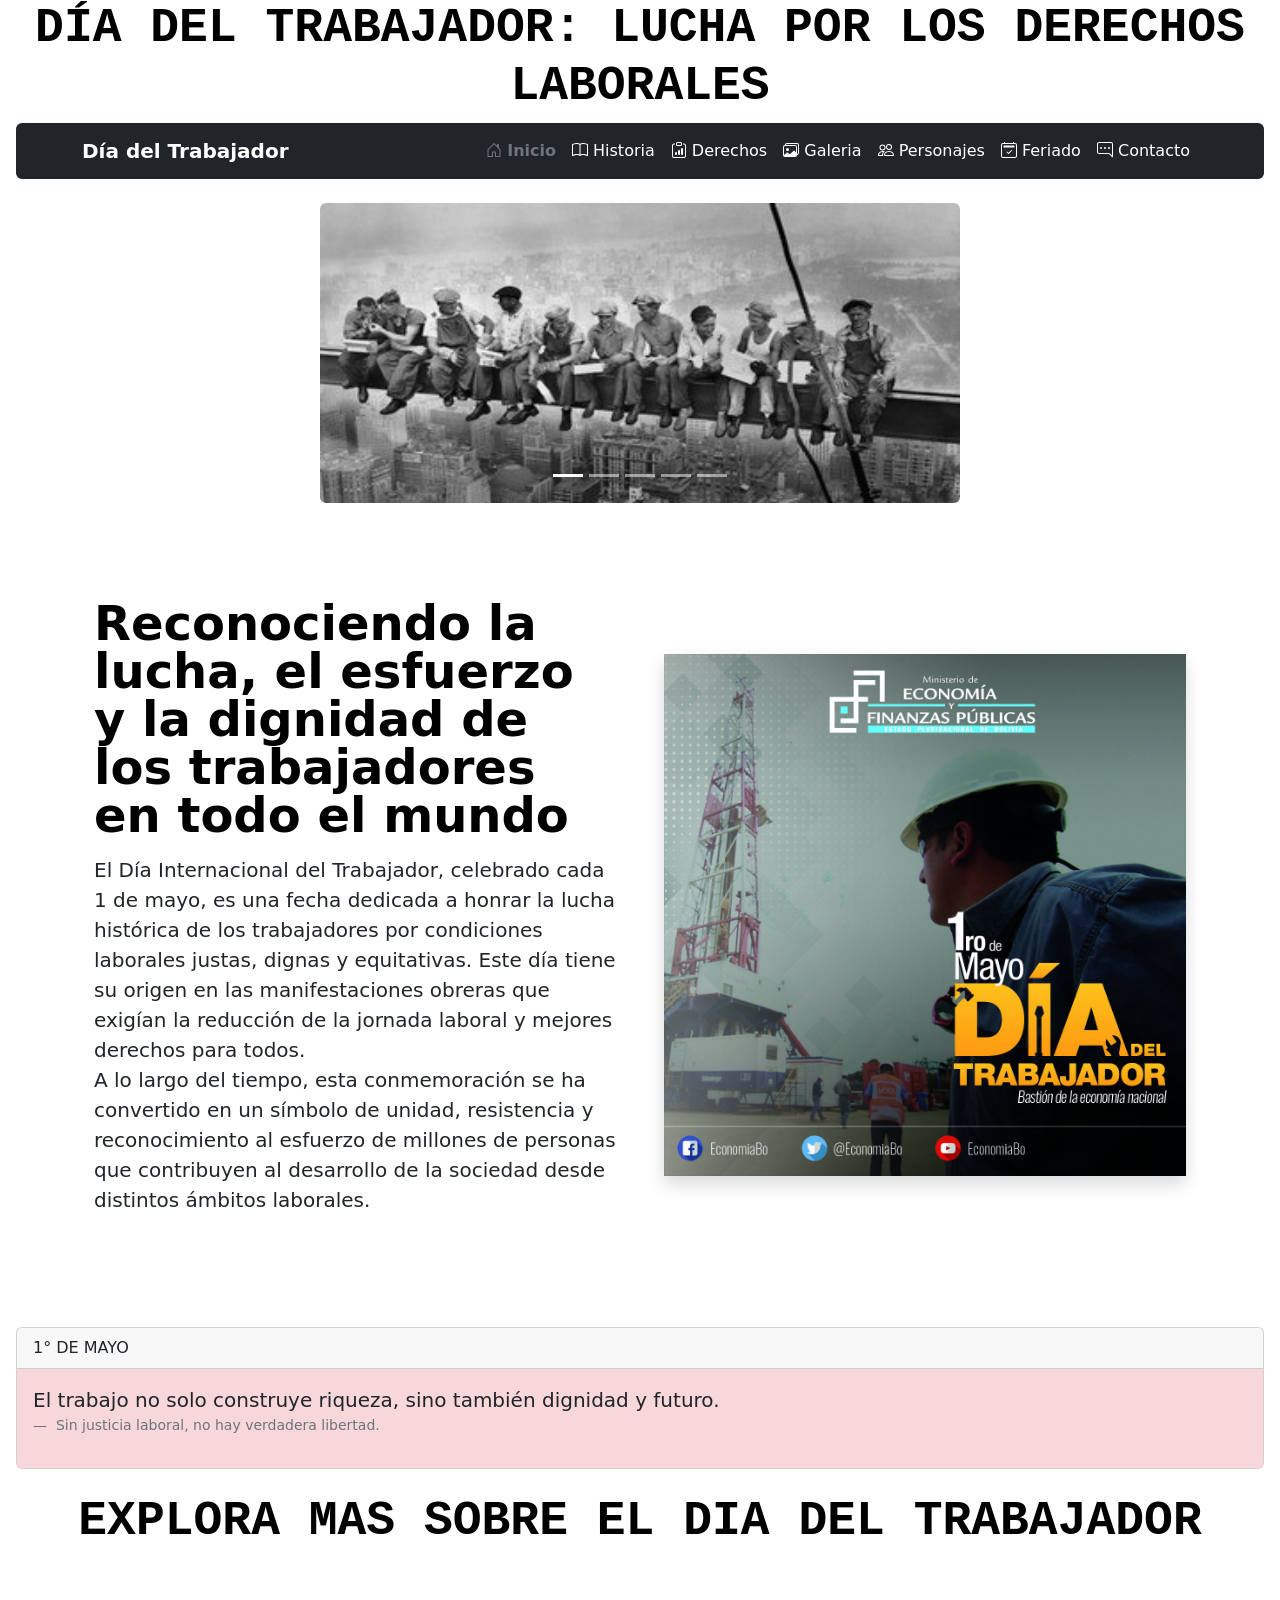
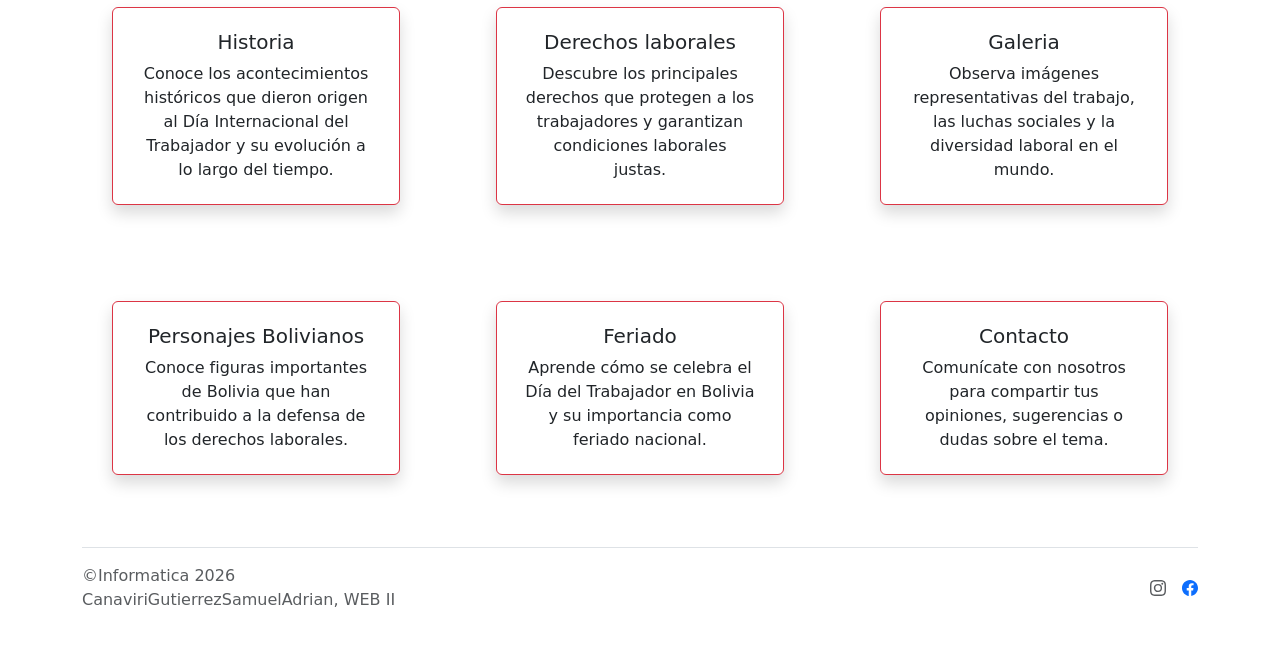
<file: index.html>
<!DOCTYPE html>
<html lang="es">
<head>
    <meta charset="UTF-8">
    <meta name="viewport" content="width=device-width, initial-scale=1.0">
    <title>Document</title>
    <link rel="stylesheet" href="css/bootstrap.min.css">
    <script src="js/bootstrap.min.js"></script>
</head>
<body>
  <h1 class="display-5 fw-bold text-black text-uppercase text-center font-monospace">
    Día del Trabajador: Lucha por los derechos laborales
  </h1>
  <nav class="mx-3 rounded navbar navbar-expand-lg navbar-dark bg-dark">
    <div class="container">
      <a class="navbar-brand fw-bold" href="index.html">
        Día del Trabajador
      </a>
      <button class="navbar-toggler" type="button" data-bs-toggle="collapse" data-bs-target="#menu">
        <span class="navbar-toggler-icon"></span>
      </button>
      <div class="collapse navbar-collapse" id="menu">
        <ul class="navbar-nav ms-auto">
          <li class="nav-item">
            <a href="#" class="fw-bolder nav-link text-secondary ">
              <svg xmlns="http://www.w3.org/2000/svg" width="16" height="16" fill="currentColor" class="mb-1" viewBox="0 0 16 16">
                <path d="M8.354 1.146a.5.5 0 0 0-.708 0l-6 6A.5.5 0 0 0 1.5 7.5v7a.5.5 0 0 0 .5.5h4.5a.5.5 0 0 0 .5-.5v-4h2v4a.5.5 0 0 0 .5.5H14a.5.5 0 0 0 .5-.5v-7a.5.5 0 0 0-.146-.354L13 5.793V2.5a.5.5 0 0 0-.5-.5h-1a.5.5 0 0 0-.5.5v1.293zM2.5 14V7.707l5.5-5.5 5.5 5.5V14H10v-4a.5.5 0 0 0-.5-.5h-3a.5.5 0 0 0-.5.5v4z"/>
              </svg>
            Inicio
            </a>
          </li>
          <li class="nav-item">
            <a href="pages/historia.html" class="fw-light nav-link text-white">
              <svg xmlns="http://www.w3.org/2000/svg" width="16" height="16" fill="currentColor" class="mb-1" viewBox="0 0 16 16">
                <path d="M1 2.828c.885-.37 2.154-.769 3.388-.893 1.33-.134 2.458.063 3.112.752v9.746c-.935-.53-2.12-.603-3.213-.493-1.18.12-2.37.461-3.287.811zm7.5-.141c.654-.689 1.782-.886 3.112-.752 1.234.124 2.503.523 3.388.893v9.923c-.918-.35-2.107-.692-3.287-.81-1.094-.111-2.278-.039-3.213.492zM8 1.783C7.015.936 5.587.81 4.287.94c-1.514.153-3.042.672-3.994 1.105A.5.5 0 0 0 0 2.5v11a.5.5 0 0 0 .707.455c.882-.4 2.303-.881 3.68-1.02 1.409-.142 2.59.087 3.223.877a.5.5 0 0 0 .78 0c.633-.79 1.814-1.019 3.222-.877 1.378.139 2.8.62 3.681 1.02A.5.5 0 0 0 16 13.5v-11a.5.5 0 0 0-.293-.455c-.952-.433-2.48-.952-3.994-1.105C10.413.809 8.985.936 8 1.783"/>
              </svg>
            Historia
            </a>
          </li>
          <li class="nav-item">
            <a href="pages/derechosLaborales.html" class="fw-light  nav-link text-white">
              <svg xmlns="http://www.w3.org/2000/svg" width="16" height="16" fill="currentColor" class="mb-1" viewBox="0 0 16 16">
                <path d="M4 11a1 1 0 1 1 2 0v1a1 1 0 1 1-2 0zm6-4a1 1 0 1 1 2 0v5a1 1 0 1 1-2 0zM7 9a1 1 0 0 1 2 0v3a1 1 0 1 1-2 0z"/>
                <path d="M4 1.5H3a2 2 0 0 0-2 2V14a2 2 0 0 0 2 2h10a2 2 0 0 0 2-2V3.5a2 2 0 0 0-2-2h-1v1h1a1 1 0 0 1 1 1V14a1 1 0 0 1-1 1H3a1 1 0 0 1-1-1V3.5a1 1 0 0 1 1-1h1z"/>
                <path d="M9.5 1a.5.5 0 0 1 .5.5v1a.5.5 0 0 1-.5.5h-3a.5.5 0 0 1-.5-.5v-1a.5.5 0 0 1 .5-.5zm-3-1A1.5 1.5 0 0 0 5 1.5v1A1.5 1.5 0 0 0 6.5 4h3A1.5 1.5 0 0 0 11 2.5v-1A1.5 1.5 0 0 0 9.5 0z"/>
              </svg>
            Derechos
            </a>
          </li>
          <li class="nav-item">
            <a href="pages/galeria.html" class="nav-link fw-light text-white">
              <svg xmlns="http://www.w3.org/2000/svg" width="16" height="16" fill="currentColor" class="mb-1" viewBox="0 0 16 16">
                <path d="M4.502 9a1.5 1.5 0 1 0 0-3 1.5 1.5 0 0 0 0 3"/>
                <path d="M14.002 13a2 2 0 0 1-2 2h-10a2 2 0 0 1-2-2V5A2 2 0 0 1 2 3a2 2 0 0 1 2-2h10a2 2 0 0 1 2 2v8a2 2 0 0 1-1.998 2M14 2H4a1 1 0 0 0-1 1h9.002a2 2 0 0 1 2 2v7A1 1 0 0 0 15 11V3a1 1 0 0 0-1-1M2.002 4a1 1 0 0 0-1 1v8l2.646-2.354a.5.5 0 0 1 .63-.062l2.66 1.773 3.71-3.71a.5.5 0 0 1 .577-.094l1.777 1.947V5a1 1 0 0 0-1-1z"/>
              </svg>
            Galeria
            </a>
          </li>
          <li class="nav-item">
            <a href="pages/personajesBolivianos.html" class="d-line fw-light nav-link text-white">
              <svg xmlns="http://www.w3.org/2000/svg" width="16" height="16" fill="currentColor" class="mb-1 bi-people" viewBox="0 0 16 16">
                <path d="M15 14s1 0 1-1-1-4-5-4-5 3-5 4 1 1 1 1zm-7.978-1L7 12.996c.001-.264.167-1.03.76-1.72C8.312 10.629 9.282 10 11 10c1.717 0 2.687.63 3.24 1.276.593.69.758 1.457.76 1.72l-.008.002-.014.002zM11 7a2 2 0 1 0 0-4 2 2 0 0 0 0 4m3-2a3 3 0 1 1-6 0 3 3 0 0 1 6 0M6.936 9.28a6 6 0 0 0-1.23-.247A7 7 0 0 0 5 9c-4 0-5 3-5 4q0 1 1 1h4.216A2.24 2.24 0 0 1 5 13c0-1.01.377-2.042 1.09-2.904.243-.294.526-.569.846-.816M4.92 10A5.5 5.5 0 0 0 4 13H1c0-.26.164-1.03.76-1.724.545-.636 1.492-1.256 3.16-1.275ZM1.5 5.5a3 3 0 1 1 6 0 3 3 0 0 1-6 0m3-2a2 2 0 1 0 0 4 2 2 0 0 0 0-4"/>
              </svg>
            Personajes
            </a>
          </li>
          <li class="nav-item">
            <a href="pages/feriadoBolivia.html" class="fw-light nav-link text-white">
              <svg xmlns="http://www.w3.org/2000/svg" width="16" height="16" fill="currentColor" class="mb-1" viewBox="0 0 16 16">
                <path d="M10.854 8.146a.5.5 0 0 1 0 .708l-3 3a.5.5 0 0 1-.708 0l-1.5-1.5a.5.5 0 0 1 .708-.708L7.5 10.793l2.646-2.647a.5.5 0 0 1 .708 0"/>
                <path d="M3.5 0a.5.5 0 0 1 .5.5V1h8V.5a.5.5 0 0 1 1 0V1h1a2 2 0 0 1 2 2v11a2 2 0 0 1-2 2H2a2 2 0 0 1-2-2V3a2 2 0 0 1 2-2h1V.5a.5.5 0 0 1 .5-.5M2 2a1 1 0 0 0-1 1v11a1 1 0 0 0 1 1h12a1 1 0 0 0 1-1V3a1 1 0 0 0-1-1z"/>
                <path d="M2.5 4a.5.5 0 0 1 .5-.5h10a.5.5 0 0 1 .5.5v1a.5.5 0 0 1-.5.5H3a.5.5 0 0 1-.5-.5z"/>
              </svg>
            Feriado
            </a>
          </li>
          <li class="nav-item">
            <a href="pages/contacto.html" class="fw-light nav-link text-white">
              <svg xmlns="http://www.w3.org/2000/svg" width="16" height="16" fill="currentColor" class="mb-1 " viewBox="0 0 16 16">
                <path d="M2 1a1 1 0 0 0-1 1v8a1 1 0 0 0 1 1h9.586a2 2 0 0 1 1.414.586l2 2V2a1 1 0 0 0-1-1zm12-1a2 2 0 0 1 2 2v12.793a.5.5 0 0 1-.854.353l-2.853-2.853a1 1 0 0 0-.707-.293H2a2 2 0 0 1-2-2V2a2 2 0 0 1 2-2z"/>
                <path d="M5 6a1 1 0 1 1-2 0 1 1 0 0 1 2 0m4 0a1 1 0 1 1-2 0 1 1 0 0 1 2 0m4 0a1 1 0 1 1-2 0 1 1 0 0 1 2 0"/>
              </svg>
            Contacto
            </a>
          </li>
        </ul>
      </div>
    </div>
  </nav>
  <br>
  <div id="carouselExampleInterval" class="carousel slide h-50 mx-auto" data-bs-ride="carousel"> 
    <div class="carousel-indicators"> 
      <button type="button" data-bs-target="#carouselExampleInterval" data-bs-slide-to="0" class="active" aria-current="true" aria-label="Slide 1"></button> 
      <button type="button" data-bs-target="#carouselExampleInterval" data-bs-slide-to="1" aria-label="Slide 2"></button> 
      <button type="button" data-bs-target="#carouselExampleInterval" data-bs-slide-to="2" aria-label="Slide 3"></button> 
      <button type="button" data-bs-target="#carouselExampleInterval" data-bs-slide-to="3" aria-label="Slide 4"></button> 
      <button type="button" data-bs-target="#carouselExampleInterval" data-bs-slide-to="4" aria-label="Slide 5"></button> 
    </div>
    <div class="carousel-inner">
      <div class="carousel-item active" data-bs-interval="3000">
        <img src="img/foto1.jpg" height="300px" class="w-50 rounded d-block mx-auto" alt="...">
      </div>
      <div class="carousel-item" data-bs-interval="3000">
        <img src="img/foto2.jpg" height="300px" class="w-75 rounded d-block mx-auto" alt="...">
      </div>
      <div class="carousel-item" data-bs-interval="3000">
        <img src="img/foto3.jpeg" height="300px" class="w-75 rounded d-block mx-auto" alt="...">
      </div>
      <div class="carousel-item" data-bs-interval="3000">
        <img src="img/foto4.jpg" height="300px" class="w-75 rounded d-block mx-auto" alt="...">
      </div>
      <div class="carousel-item" data-bs-interval="3000">
        <img src="img/foto5.jpg" height="300px" class="w-75 rounded d-block mx-auto" alt="...">
      </div>
    </div>
    <button class="carousel-control-prev" type="button" data-bs-target="#carouselExampleInterval" data-bs-slide="prev">
      <span class="carousel-control-prev-icon" aria-hidden="true"></span>
      <span class="visually-hidden">Previous</span>
    </button>
    <button class="carousel-control-next" type="button" data-bs-target="#carouselExampleInterval" data-bs-slide="next">
      <span class=" carousel-control-next-icon" aria-hidden="true"></span>
      <span class="bg-primary visually-hidden">Next</span>
    </button>
  </div>

  <div class="container col-xxl-8 px-4 py-5"> 
    <div class="row flex-lg-row-reverse align-items-center justify-content-center g-5 py-5"> 
      <div class="col-10 col-sm-8 col-lg-6"> 
        <img src="img/fotoh.jpg" class="shadow d-block mx-lg-auto img-fluid" alt="Bootstrap Themes" width="700" height="500" loading="lazy"> 
      </div> 
      <div class="col-lg-6">
        <h1 class="display-5 fw-bold text-body-emphasis lh-1 mb-3">Reconociendo la lucha, el esfuerzo y la dignidad de los trabajadores en todo el mundo</h1> 
        <p class="lead">El Día Internacional del Trabajador, celebrado cada 1 de mayo, es una fecha dedicada a honrar la lucha histórica de los trabajadores por condiciones laborales justas, dignas y equitativas. Este día tiene su origen en las manifestaciones obreras que exigían la reducción de la jornada laboral y mejores derechos para todos.
          <br> A lo largo del tiempo, esta conmemoración se ha convertido en un símbolo de unidad, resistencia y reconocimiento al esfuerzo de millones de personas que contribuyen al desarrollo de la sociedad desde distintos ámbitos laborales.</p>  
      </div> 
    </div> 
  </div>
  <div class="mx-3 card">
    <div class="text-uppercase card-header">
      1° de mayo
    </div>
    <div class="card-body" style="background-color: var(--bs-danger-bg-subtle)">
      <figure>
        <blockquote class="blockquote">
          <p>El trabajo no solo construye riqueza, sino también dignidad y futuro.</p>
        </blockquote>
        <figcaption class="blockquote-footer">
          Sin justicia laboral, no hay verdadera libertad.
        </figcaption>
      </figure>
    </div>
  </div>
  <br>
  <h1 class="display-5 fw-bold text-center text-black text-uppercase font-monospace" >
    Explora mas sobre el dia del trabajador
  </h1>
  <div class="container-fluid d-flex justify-content-center flex-wrap">
    <a href="pages/historia.html" class="m-5 card btn btn-danger border-danger shadow" style="width: 18rem;">
      <div class="card-body">
        <h5 class="card-title">Historia</h5>
        <p class="card-text">Conoce los acontecimientos históricos que dieron origen al Día Internacional del Trabajador y su evolución a lo largo del tiempo.</p>
      </div>
    </a>
    <a href="pages/derechosLaborales.html" class="m-5 card btn btn-danger border-danger shadow" style="width: 18rem;">
      <div class="card-body">
        <h5 class="card-title">Derechos laborales</h5>
        <p class="card-text">Descubre los principales derechos que protegen a los trabajadores y garantizan condiciones laborales justas.</p>
      </div>
    </a>
    <a href="pages/galeria.html" class="m-5 card btn btn-danger border-danger shadow" style="width: 18rem;">
      <div class="card-body">
        <h5 class="card-title">Galeria</h5>
        <p class="card-text">Observa imágenes representativas del trabajo, las luchas sociales y la diversidad laboral en el mundo.</p>
      </div>
    </a>
    <a href="pages/personajesBolivianos.html" class="m-5 card btn btn-danger border-danger shadow" style="width: 18rem;">
      <div class="card-body">
        <h5 class="card-title">Personajes Bolivianos</h5>
        <p class="card-text">Conoce figuras importantes de Bolivia que han contribuido a la defensa de los derechos laborales.</p>
      </div>
    </a>
    <a href="pages/feriadoBolivia.html" class="m-5 card btn btn-danger border-danger shadow" style="width: 18rem;">
      <div class="card-body">
        <h5 class="card-title">Feriado</h5>
        <p class="card-text">Aprende cómo se celebra el Día del Trabajador en Bolivia y su importancia como feriado nacional.</p>
      </div>
    </a>
    <a href="pages/contacto.html" class="m-5 card btn btn-danger border-danger shadow" style="width: 18rem;">
      <div class="card-body">
        <h5 class="card-title">Contacto</h5>
        <p class="card-text">Comunícate con nosotros para compartir tus opiniones, sugerencias o dudas sobre el tema.</p>
      </div>
    </a>
  </div>
  <div class="container"> 
    <footer class="text-blue d-flex flex-wrap justify-content-between align-items-center py-3 my-4 border-top"> 
      <div class="col-md-4 d-flex align-items-center"> 
        <span class="mb-3 mb-md-0 text-body-secondary">©Informatica 2026 CanaviriGutierrezSamuelAdrian, WEB II</span> 
      </div> 
      <ul class="nav col-md-4 justify-content-end list-unstyled d-flex"> 
        <li class="ms-3">
          <a class="text-body-secondary" href="#" aria-label="Instagram">
            <svg xmlns="http://www.w3.org/2000/svg" width="16" height="16" fill="currentColor" class="bi bi-instagram" viewBox="0 0 16 16">
              <path d="M8 0C5.829 0 5.556.01 4.703.048 3.85.088 3.269.222 2.76.42a3.9 3.9 0 0 0-1.417.923A3.9 3.9 0 0 0 .42 2.76C.222 3.268.087 3.85.048 4.7.01 5.555 0 5.827 0 8.001c0 2.172.01 2.444.048 3.297.04.852.174 1.433.372 1.942.205.526.478.972.923 1.417.444.445.89.719 1.416.923.51.198 1.09.333 1.942.372C5.555 15.99 5.827 16 8 16s2.444-.01 3.298-.048c.851-.04 1.434-.174 1.943-.372a3.9 3.9 0 0 0 1.416-.923c.445-.445.718-.891.923-1.417.197-.509.332-1.09.372-1.942C15.99 10.445 16 10.173 16 8s-.01-2.445-.048-3.299c-.04-.851-.175-1.433-.372-1.941a3.9 3.9 0 0 0-.923-1.417A3.9 3.9 0 0 0 13.24.42c-.51-.198-1.092-.333-1.943-.372C10.443.01 10.172 0 7.998 0zm-.717 1.442h.718c2.136 0 2.389.007 3.232.046.78.035 1.204.166 1.486.275.373.145.64.319.92.599s.453.546.598.92c.11.281.24.705.275 1.485.039.843.047 1.096.047 3.231s-.008 2.389-.047 3.232c-.035.78-.166 1.203-.275 1.485a2.5 2.5 0 0 1-.599.919c-.28.28-.546.453-.92.598-.28.11-.704.24-1.485.276-.843.038-1.096.047-3.232.047s-2.39-.009-3.233-.047c-.78-.036-1.203-.166-1.485-.276a2.5 2.5 0 0 1-.92-.598 2.5 2.5 0 0 1-.6-.92c-.109-.281-.24-.705-.275-1.485-.038-.843-.046-1.096-.046-3.233s.008-2.388.046-3.231c.036-.78.166-1.204.276-1.486.145-.373.319-.64.599-.92s.546-.453.92-.598c.282-.11.705-.24 1.485-.276.738-.034 1.024-.044 2.515-.045zm4.988 1.328a.96.96 0 1 0 0 1.92.96.96 0 0 0 0-1.92m-4.27 1.122a4.109 4.109 0 1 0 0 8.217 4.109 4.109 0 0 0 0-8.217m0 1.441a2.667 2.667 0 1 1 0 5.334 2.667 2.667 0 0 1 0-5.334"/>
            </svg>
          </a>
        </li> 
        <li class="ms-3">
          <a class="bg-primary-text-body-secondary" href="#" aria-label="Facebook">
            <svg xmlns="http://www.w3.org/2000/svg" width="16" height="16" fill="currentColor" class="bi bi-facebook" viewBox="0 0 16 16">
              <path d="M16 8.049c0-4.446-3.582-8.05-8-8.05C3.58 0-.002 3.603-.002 8.05c0 4.017 2.926 7.347 6.75 7.951v-5.625h-2.03V8.05H6.75V6.275c0-2.017 1.195-3.131 3.022-3.131.876 0 1.791.157 1.791.157v1.98h-1.009c-.993 0-1.303.621-1.303 1.258v1.51h2.218l-.354 2.326H9.25V16c3.824-.604 6.75-3.934 6.75-7.951"/>
            </svg>
          </a>
        </li> 
      </ul> 
    </footer> 
  </div>
</body>
</html>
</file>
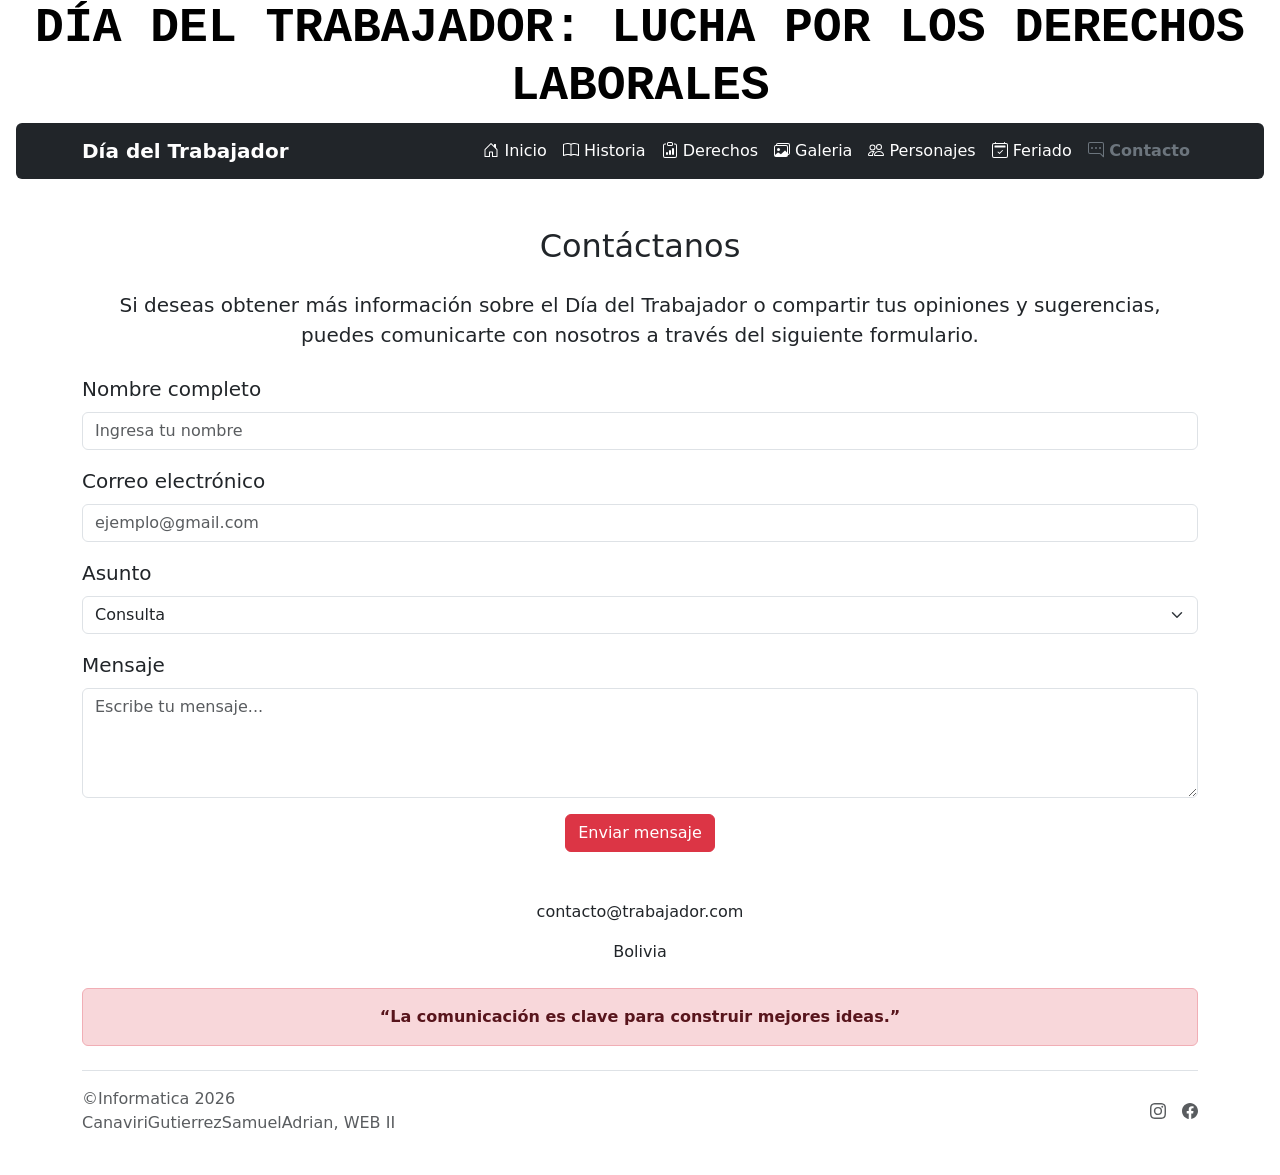
<file: pages/contacto.html>
<!DOCTYPE html>
<html lang="en">
<head>
    <meta charset="UTF-8">
    <meta name="viewport" content="width=device-width, initial-scale=1.0">
    <title>Document</title>
    <link rel="stylesheet" href="../css/bootstrap.min.css">
    <script src="../js/bootstrap.min.js"></script>
</head>
<body>
  <h1 class="display-5 fw-bold text-black text-uppercase text-center font-monospace">
    Día del Trabajador: Lucha por los derechos laborales
  </h1>
  <nav class="mx-3 rounded navbar navbar-expand-lg navbar-dark bg-dark">
    <div class="container">
      <a class="navbar-brand fw-bold" href="index.html">
        Día del Trabajador
      </a>
      <button class="navbar-toggler" type="button" data-bs-toggle="collapse" data-bs-target="#menu">
        <span class="navbar-toggler-icon"></span>
      </button>
      <div class="collapse navbar-collapse" id="menu">
        <ul class="navbar-nav ms-auto">
          <li class="nav-item">
            <a href="../index.html" class="fw-light nav-link text-white ">
              <svg xmlns="http://www.w3.org/2000/svg" width="16" height="16" fill="currentColor" class="mb-1" viewBox="0 0 16 16">
                <path d="M8.354 1.146a.5.5 0 0 0-.708 0l-6 6A.5.5 0 0 0 1.5 7.5v7a.5.5 0 0 0 .5.5h4.5a.5.5 0 0 0 .5-.5v-4h2v4a.5.5 0 0 0 .5.5H14a.5.5 0 0 0 .5-.5v-7a.5.5 0 0 0-.146-.354L13 5.793V2.5a.5.5 0 0 0-.5-.5h-1a.5.5 0 0 0-.5.5v1.293zM2.5 14V7.707l5.5-5.5 5.5 5.5V14H10v-4a.5.5 0 0 0-.5-.5h-3a.5.5 0 0 0-.5.5v4z"/>
              </svg>
            Inicio
            </a>
          </li>
          <li class="nav-item">
            <a href="../pages/historia.html" class="fw-light nav-link text-white">
              <svg xmlns="http://www.w3.org/2000/svg" width="16" height="16" fill="currentColor" class="mb-1" viewBox="0 0 16 16">
                <path d="M1 2.828c.885-.37 2.154-.769 3.388-.893 1.33-.134 2.458.063 3.112.752v9.746c-.935-.53-2.12-.603-3.213-.493-1.18.12-2.37.461-3.287.811zm7.5-.141c.654-.689 1.782-.886 3.112-.752 1.234.124 2.503.523 3.388.893v9.923c-.918-.35-2.107-.692-3.287-.81-1.094-.111-2.278-.039-3.213.492zM8 1.783C7.015.936 5.587.81 4.287.94c-1.514.153-3.042.672-3.994 1.105A.5.5 0 0 0 0 2.5v11a.5.5 0 0 0 .707.455c.882-.4 2.303-.881 3.68-1.02 1.409-.142 2.59.087 3.223.877a.5.5 0 0 0 .78 0c.633-.79 1.814-1.019 3.222-.877 1.378.139 2.8.62 3.681 1.02A.5.5 0 0 0 16 13.5v-11a.5.5 0 0 0-.293-.455c-.952-.433-2.48-.952-3.994-1.105C10.413.809 8.985.936 8 1.783"/>
              </svg>
            Historia
            </a>
          </li>
          <li class="nav-item">
            <a href="../pages/derechosLaborales.html" class="fw-light  nav-link text-white">
              <svg xmlns="http://www.w3.org/2000/svg" width="16" height="16" fill="currentColor" class="mb-1" viewBox="0 0 16 16">
                <path d="M4 11a1 1 0 1 1 2 0v1a1 1 0 1 1-2 0zm6-4a1 1 0 1 1 2 0v5a1 1 0 1 1-2 0zM7 9a1 1 0 0 1 2 0v3a1 1 0 1 1-2 0z"/>
                <path d="M4 1.5H3a2 2 0 0 0-2 2V14a2 2 0 0 0 2 2h10a2 2 0 0 0 2-2V3.5a2 2 0 0 0-2-2h-1v1h1a1 1 0 0 1 1 1V14a1 1 0 0 1-1 1H3a1 1 0 0 1-1-1V3.5a1 1 0 0 1 1-1h1z"/>
                <path d="M9.5 1a.5.5 0 0 1 .5.5v1a.5.5 0 0 1-.5.5h-3a.5.5 0 0 1-.5-.5v-1a.5.5 0 0 1 .5-.5zm-3-1A1.5 1.5 0 0 0 5 1.5v1A1.5 1.5 0 0 0 6.5 4h3A1.5 1.5 0 0 0 11 2.5v-1A1.5 1.5 0 0 0 9.5 0z"/>
              </svg>
            Derechos
            </a>
          </li>
          <li class="nav-item">
            <a href="../pages/galeria.html" class="nav-link fw-light text-white">
              <svg xmlns="http://www.w3.org/2000/svg" width="16" height="16" fill="currentColor" class="mb-1" viewBox="0 0 16 16">
                <path d="M4.502 9a1.5 1.5 0 1 0 0-3 1.5 1.5 0 0 0 0 3"/>
                <path d="M14.002 13a2 2 0 0 1-2 2h-10a2 2 0 0 1-2-2V5A2 2 0 0 1 2 3a2 2 0 0 1 2-2h10a2 2 0 0 1 2 2v8a2 2 0 0 1-1.998 2M14 2H4a1 1 0 0 0-1 1h9.002a2 2 0 0 1 2 2v7A1 1 0 0 0 15 11V3a1 1 0 0 0-1-1M2.002 4a1 1 0 0 0-1 1v8l2.646-2.354a.5.5 0 0 1 .63-.062l2.66 1.773 3.71-3.71a.5.5 0 0 1 .577-.094l1.777 1.947V5a1 1 0 0 0-1-1z"/>
              </svg>
            Galeria
            </a>
          </li>
          <li class="nav-item">
            <a href="../pages/personajesBolivianos.html" class="d-line fw-light nav-link text-white">
              <svg xmlns="http://www.w3.org/2000/svg" width="16" height="16" fill="currentColor" class="mb-1 bi-people" viewBox="0 0 16 16">
                <path d="M15 14s1 0 1-1-1-4-5-4-5 3-5 4 1 1 1 1zm-7.978-1L7 12.996c.001-.264.167-1.03.76-1.72C8.312 10.629 9.282 10 11 10c1.717 0 2.687.63 3.24 1.276.593.69.758 1.457.76 1.72l-.008.002-.014.002zM11 7a2 2 0 1 0 0-4 2 2 0 0 0 0 4m3-2a3 3 0 1 1-6 0 3 3 0 0 1 6 0M6.936 9.28a6 6 0 0 0-1.23-.247A7 7 0 0 0 5 9c-4 0-5 3-5 4q0 1 1 1h4.216A2.24 2.24 0 0 1 5 13c0-1.01.377-2.042 1.09-2.904.243-.294.526-.569.846-.816M4.92 10A5.5 5.5 0 0 0 4 13H1c0-.26.164-1.03.76-1.724.545-.636 1.492-1.256 3.16-1.275ZM1.5 5.5a3 3 0 1 1 6 0 3 3 0 0 1-6 0m3-2a2 2 0 1 0 0 4 2 2 0 0 0 0-4"/>
              </svg>
            Personajes
            </a>
          </li>
          <li class="nav-item">
            <a href="../pages/feriadoBolivia.html" class="fw-light nav-link text-white">
              <svg xmlns="http://www.w3.org/2000/svg" width="16" height="16" fill="currentColor" class="mb-1" viewBox="0 0 16 16">
                <path d="M10.854 8.146a.5.5 0 0 1 0 .708l-3 3a.5.5 0 0 1-.708 0l-1.5-1.5a.5.5 0 0 1 .708-.708L7.5 10.793l2.646-2.647a.5.5 0 0 1 .708 0"/>
                <path d="M3.5 0a.5.5 0 0 1 .5.5V1h8V.5a.5.5 0 0 1 1 0V1h1a2 2 0 0 1 2 2v11a2 2 0 0 1-2 2H2a2 2 0 0 1-2-2V3a2 2 0 0 1 2-2h1V.5a.5.5 0 0 1 .5-.5M2 2a1 1 0 0 0-1 1v11a1 1 0 0 0 1 1h12a1 1 0 0 0 1-1V3a1 1 0 0 0-1-1z"/>
                <path d="M2.5 4a.5.5 0 0 1 .5-.5h10a.5.5 0 0 1 .5.5v1a.5.5 0 0 1-.5.5H3a.5.5 0 0 1-.5-.5z"/>
              </svg>
            Feriado
            </a>
          </li>
          <li class="nav-item">
            <a href="../pages/contacto.html" class="fw-bolder nav-link text-secondary">
              <svg xmlns="http://www.w3.org/2000/svg" width="16" height="16" fill="currentColor" class="mb-1 " viewBox="0 0 16 16">
                <path d="M2 1a1 1 0 0 0-1 1v8a1 1 0 0 0 1 1h9.586a2 2 0 0 1 1.414.586l2 2V2a1 1 0 0 0-1-1zm12-1a2 2 0 0 1 2 2v12.793a.5.5 0 0 1-.854.353l-2.853-2.853a1 1 0 0 0-.707-.293H2a2 2 0 0 1-2-2V2a2 2 0 0 1 2-2z"/>
                <path d="M5 6a1 1 0 1 1-2 0 1 1 0 0 1 2 0m4 0a1 1 0 1 1-2 0 1 1 0 0 1 2 0m4 0a1 1 0 1 1-2 0 1 1 0 0 1 2 0"/>
              </svg>
            Contacto
            </a>
          </li>
        </ul>
      </div>
    </div>
  </nav>
  <br>

  <div class="container mt-4">

    <h2 class="text-center mb-4">Contáctanos</h2>

    <p class="lead text-center">
      Si deseas obtener más información sobre el Día del Trabajador o compartir tus opiniones 
      y sugerencias, puedes comunicarte con nosotros a través del siguiente formulario.
    </p>

    <!-- FORMULARIO -->
    <form class="mt-4 lead fw-normal">

      <div class="mb-3">
        <label class="form-label">Nombre completo</label>
        <input type="text" class="form-control" placeholder="Ingresa tu nombre">
      </div>

      <div class="mb-3">
        <label class="form-label">Correo electrónico</label>
        <input type="email" class="form-control" placeholder="ejemplo@gmail.com">
      </div>

      <div class="mb-3">
        <label class="form-label">Asunto</label>
        <select class="form-select">
          <option>Consulta</option>
          <option>Sugerencia</option>
          <option>Opinión</option>
        </select>
      </div>

      <div class="mb-3">
        <label class="form-label">Mensaje</label>
        <textarea class="form-control" rows="4" placeholder="Escribe tu mensaje..."></textarea>
      </div>
      <div class="text-center">
        <button type="button" class="btn btn-danger" data-bs-toggle="modal" data-bs-target="#miModal">
          Enviar mensaje
        </button>
      </div>
    </form>
    <div class="mt-5 text-center">
      <p>contacto@trabajador.com</p>
      <p>Bolivia</p>
    </div>
    <div class="alert alert-danger text-center mt-4">
      <strong>“La comunicación es clave para construir mejores ideas.”</strong>
    </div>
  </div>

  <div class="modal fade" id="miModal" tabindex="-1">
    <div class="modal-dialog">
      <div class="modal-content">

        <div class="modal-header">
          <h5 class="modal-title">Mensaje enviado</h5>
          <button type="button" class="btn-close" data-bs-dismiss="modal"></button>
        </div>

        <div class="modal-body alert alert-primary">
          Gracias por comunicarte con nosotros. Hemos recibido tu mensaje 
          y te responderemos lo antes posible.
        </div>

        <div class="modal-footer">
          <button class="btn btn-secondary" data-bs-dismiss="modal">Cerrar</button>
        </div>

      </div>
    </div>
  </div>

  <div class="container"> 
    <footer class="d-flex flex-wrap justify-content-between align-items-center py-3 my-4 border-top"> 
      <div class="col-md-4 d-flex align-items-center"> 
        <span class="mb-3 mb-md-0 text-body-secondary">©Informatica 2026 CanaviriGutierrezSamuelAdrian, WEB II</span> 
      </div> 
      <ul class="nav col-md-4 justify-content-end list-unstyled d-flex"> 
        <li class="ms-3">
          <a class="text-body-secondary" href="#" aria-label="Instagram">
            <svg xmlns="http://www.w3.org/2000/svg" width="16" height="16" fill="currentColor" class="bi bi-instagram" viewBox="0 0 16 16">
              <path d="M8 0C5.829 0 5.556.01 4.703.048 3.85.088 3.269.222 2.76.42a3.9 3.9 0 0 0-1.417.923A3.9 3.9 0 0 0 .42 2.76C.222 3.268.087 3.85.048 4.7.01 5.555 0 5.827 0 8.001c0 2.172.01 2.444.048 3.297.04.852.174 1.433.372 1.942.205.526.478.972.923 1.417.444.445.89.719 1.416.923.51.198 1.09.333 1.942.372C5.555 15.99 5.827 16 8 16s2.444-.01 3.298-.048c.851-.04 1.434-.174 1.943-.372a3.9 3.9 0 0 0 1.416-.923c.445-.445.718-.891.923-1.417.197-.509.332-1.09.372-1.942C15.99 10.445 16 10.173 16 8s-.01-2.445-.048-3.299c-.04-.851-.175-1.433-.372-1.941a3.9 3.9 0 0 0-.923-1.417A3.9 3.9 0 0 0 13.24.42c-.51-.198-1.092-.333-1.943-.372C10.443.01 10.172 0 7.998 0zm-.717 1.442h.718c2.136 0 2.389.007 3.232.046.78.035 1.204.166 1.486.275.373.145.64.319.92.599s.453.546.598.92c.11.281.24.705.275 1.485.039.843.047 1.096.047 3.231s-.008 2.389-.047 3.232c-.035.78-.166 1.203-.275 1.485a2.5 2.5 0 0 1-.599.919c-.28.28-.546.453-.92.598-.28.11-.704.24-1.485.276-.843.038-1.096.047-3.232.047s-2.39-.009-3.233-.047c-.78-.036-1.203-.166-1.485-.276a2.5 2.5 0 0 1-.92-.598 2.5 2.5 0 0 1-.6-.92c-.109-.281-.24-.705-.275-1.485-.038-.843-.046-1.096-.046-3.233s.008-2.388.046-3.231c.036-.78.166-1.204.276-1.486.145-.373.319-.64.599-.92s.546-.453.92-.598c.282-.11.705-.24 1.485-.276.738-.034 1.024-.044 2.515-.045zm4.988 1.328a.96.96 0 1 0 0 1.92.96.96 0 0 0 0-1.92m-4.27 1.122a4.109 4.109 0 1 0 0 8.217 4.109 4.109 0 0 0 0-8.217m0 1.441a2.667 2.667 0 1 1 0 5.334 2.667 2.667 0 0 1 0-5.334"/>
            </svg>
          </a>
        </li> 
        <li class="ms-3">
          <a class="text-body-secondary" href="#" aria-label="Facebook">
            <svg xmlns="http://www.w3.org/2000/svg" width="16" height="16" fill="currentColor" class="bi bi-facebook" viewBox="0 0 16 16">
              <path d="M16 8.049c0-4.446-3.582-8.05-8-8.05C3.58 0-.002 3.603-.002 8.05c0 4.017 2.926 7.347 6.75 7.951v-5.625h-2.03V8.05H6.75V6.275c0-2.017 1.195-3.131 3.022-3.131.876 0 1.791.157 1.791.157v1.98h-1.009c-.993 0-1.303.621-1.303 1.258v1.51h2.218l-.354 2.326H9.25V16c3.824-.604 6.75-3.934 6.75-7.951"/>
            </svg>
          </a>
        </li> 
      </ul> 
    </footer> 
  </div>
</body>
</html>
</file>
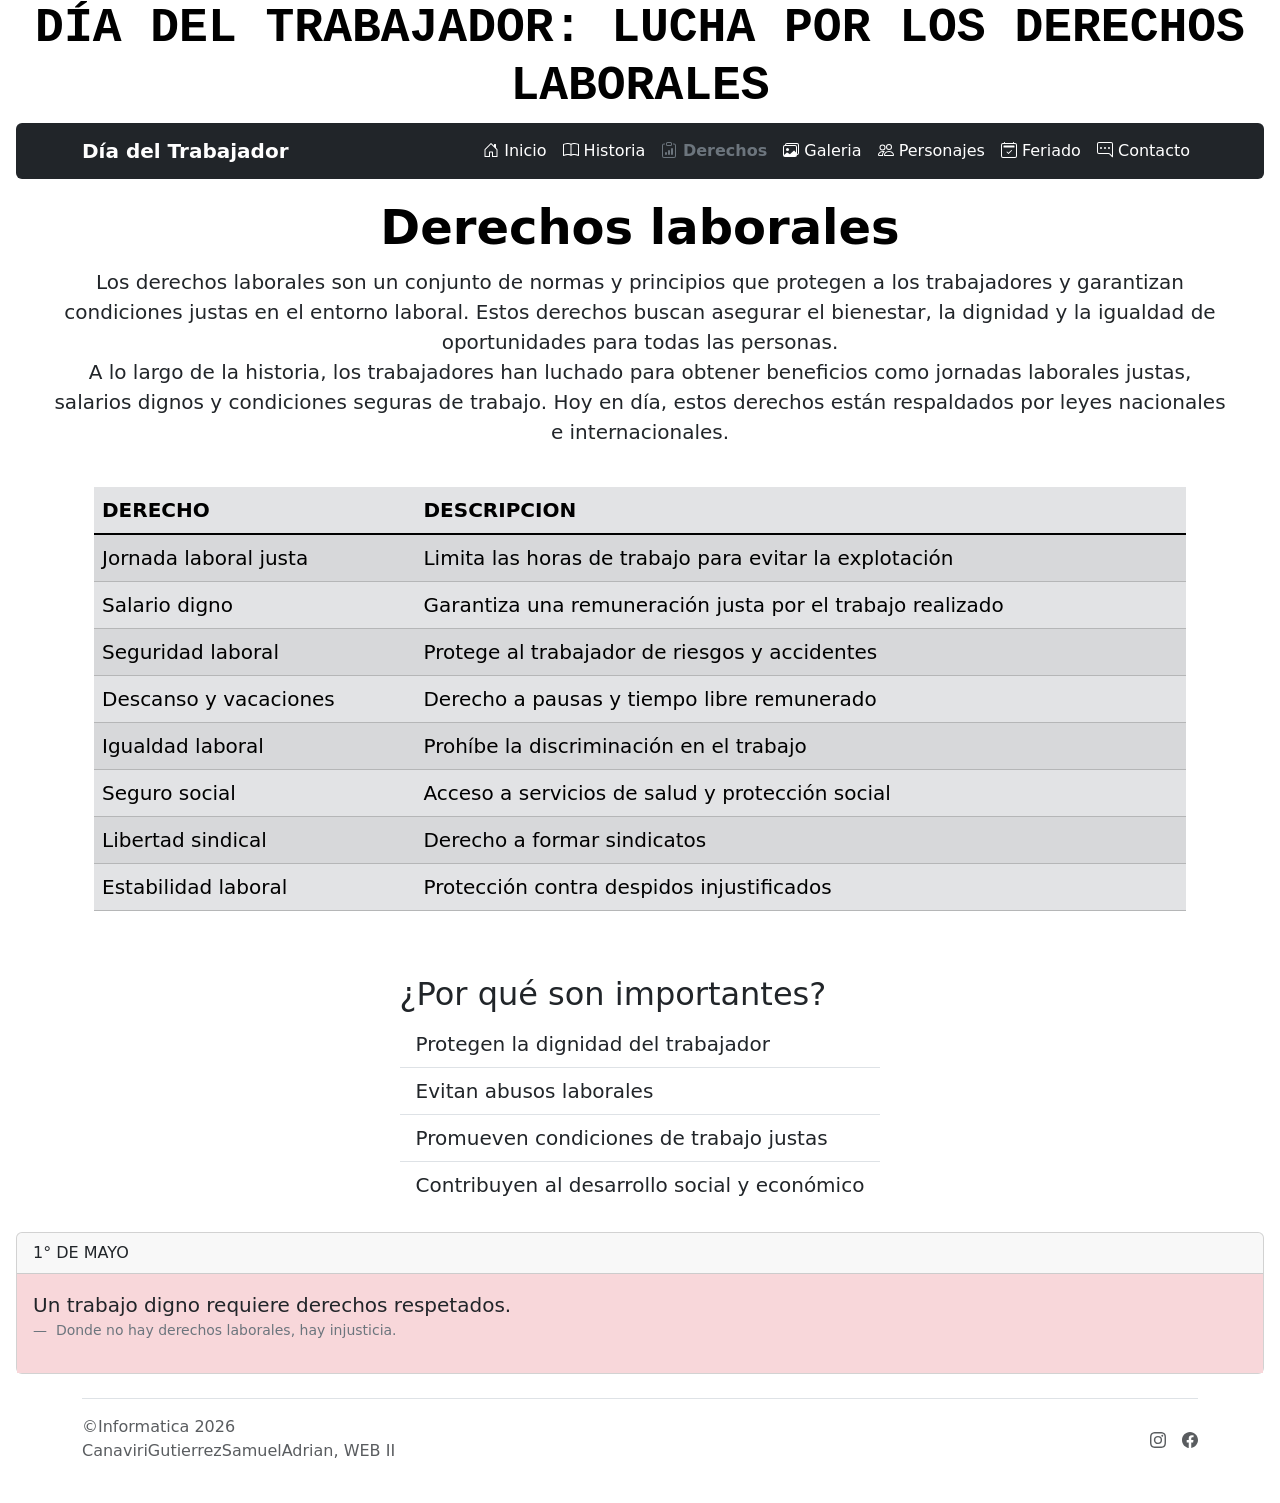
<file: pages/derechosLaborales.html>
<!DOCTYPE html>
<html lang="en">
<head>
    <meta charset="UTF-8">
    <meta name="viewport" content="width=device-width, initial-scale=1.0">
    <title>Document</title>
    <link rel="stylesheet" href="../css/bootstrap.min.css">
    <script src="../js/bootstrap.min.js"></script>
</head>
<body>
  <h1 class="display-5 fw-bold text-black text-uppercase text-center font-monospace">
    Día del Trabajador: Lucha por los derechos laborales
  </h1>
  <nav class="mx-3 rounded navbar navbar-expand-lg navbar-dark bg-dark">
    <div class="container">
      <a class="navbar-brand fw-bold" href="index.html">
        Día del Trabajador
      </a>
      <button class="navbar-toggler" type="button" data-bs-toggle="collapse" data-bs-target="#menu">
        <span class="navbar-toggler-icon"></span>
      </button>
      <div class="collapse navbar-collapse" id="menu">
        <ul class="navbar-nav ms-auto">
          <li class="nav-item">
            <a href="../index.html" class="fw-light nav-link text-white ">
              <svg xmlns="http://www.w3.org/2000/svg" width="16" height="16" fill="currentColor" class="mb-1" viewBox="0 0 16 16">
                <path d="M8.354 1.146a.5.5 0 0 0-.708 0l-6 6A.5.5 0 0 0 1.5 7.5v7a.5.5 0 0 0 .5.5h4.5a.5.5 0 0 0 .5-.5v-4h2v4a.5.5 0 0 0 .5.5H14a.5.5 0 0 0 .5-.5v-7a.5.5 0 0 0-.146-.354L13 5.793V2.5a.5.5 0 0 0-.5-.5h-1a.5.5 0 0 0-.5.5v1.293zM2.5 14V7.707l5.5-5.5 5.5 5.5V14H10v-4a.5.5 0 0 0-.5-.5h-3a.5.5 0 0 0-.5.5v4z"/>
              </svg>
            Inicio
            </a>
          </li>
          <li class="nav-item">
            <a href="../pages/historia.html" class="fw-light nav-link text-white">
              <svg xmlns="http://www.w3.org/2000/svg" width="16" height="16" fill="currentColor" class="mb-1" viewBox="0 0 16 16">
                <path d="M1 2.828c.885-.37 2.154-.769 3.388-.893 1.33-.134 2.458.063 3.112.752v9.746c-.935-.53-2.12-.603-3.213-.493-1.18.12-2.37.461-3.287.811zm7.5-.141c.654-.689 1.782-.886 3.112-.752 1.234.124 2.503.523 3.388.893v9.923c-.918-.35-2.107-.692-3.287-.81-1.094-.111-2.278-.039-3.213.492zM8 1.783C7.015.936 5.587.81 4.287.94c-1.514.153-3.042.672-3.994 1.105A.5.5 0 0 0 0 2.5v11a.5.5 0 0 0 .707.455c.882-.4 2.303-.881 3.68-1.02 1.409-.142 2.59.087 3.223.877a.5.5 0 0 0 .78 0c.633-.79 1.814-1.019 3.222-.877 1.378.139 2.8.62 3.681 1.02A.5.5 0 0 0 16 13.5v-11a.5.5 0 0 0-.293-.455c-.952-.433-2.48-.952-3.994-1.105C10.413.809 8.985.936 8 1.783"/>
              </svg>
            Historia
            </a>
          </li>
          <li class="nav-item">
            <a href="#" class="fw-bolder nav-link text-secondary">
              <svg xmlns="http://www.w3.org/2000/svg" width="16" height="16" fill="currentColor" class="mb-1" viewBox="0 0 16 16">
                <path d="M4 11a1 1 0 1 1 2 0v1a1 1 0 1 1-2 0zm6-4a1 1 0 1 1 2 0v5a1 1 0 1 1-2 0zM7 9a1 1 0 0 1 2 0v3a1 1 0 1 1-2 0z"/>
                <path d="M4 1.5H3a2 2 0 0 0-2 2V14a2 2 0 0 0 2 2h10a2 2 0 0 0 2-2V3.5a2 2 0 0 0-2-2h-1v1h1a1 1 0 0 1 1 1V14a1 1 0 0 1-1 1H3a1 1 0 0 1-1-1V3.5a1 1 0 0 1 1-1h1z"/>
                <path d="M9.5 1a.5.5 0 0 1 .5.5v1a.5.5 0 0 1-.5.5h-3a.5.5 0 0 1-.5-.5v-1a.5.5 0 0 1 .5-.5zm-3-1A1.5 1.5 0 0 0 5 1.5v1A1.5 1.5 0 0 0 6.5 4h3A1.5 1.5 0 0 0 11 2.5v-1A1.5 1.5 0 0 0 9.5 0z"/>
              </svg>
            Derechos
            </a>
          </li>
          <li class="nav-item">
            <a href="../pages/galeria.html" class="nav-link fw-light text-white">
              <svg xmlns="http://www.w3.org/2000/svg" width="16" height="16" fill="currentColor" class="mb-1" viewBox="0 0 16 16">
                <path d="M4.502 9a1.5 1.5 0 1 0 0-3 1.5 1.5 0 0 0 0 3"/>
                <path d="M14.002 13a2 2 0 0 1-2 2h-10a2 2 0 0 1-2-2V5A2 2 0 0 1 2 3a2 2 0 0 1 2-2h10a2 2 0 0 1 2 2v8a2 2 0 0 1-1.998 2M14 2H4a1 1 0 0 0-1 1h9.002a2 2 0 0 1 2 2v7A1 1 0 0 0 15 11V3a1 1 0 0 0-1-1M2.002 4a1 1 0 0 0-1 1v8l2.646-2.354a.5.5 0 0 1 .63-.062l2.66 1.773 3.71-3.71a.5.5 0 0 1 .577-.094l1.777 1.947V5a1 1 0 0 0-1-1z"/>
              </svg>
            Galeria
            </a>
          </li>
          <li class="nav-item">
            <a href="../pages/personajesBolivianos.html" class="d-line fw-light nav-link text-white">
              <svg xmlns="http://www.w3.org/2000/svg" width="16" height="16" fill="currentColor" class="mb-1 bi-people" viewBox="0 0 16 16">
                <path d="M15 14s1 0 1-1-1-4-5-4-5 3-5 4 1 1 1 1zm-7.978-1L7 12.996c.001-.264.167-1.03.76-1.72C8.312 10.629 9.282 10 11 10c1.717 0 2.687.63 3.24 1.276.593.69.758 1.457.76 1.72l-.008.002-.014.002zM11 7a2 2 0 1 0 0-4 2 2 0 0 0 0 4m3-2a3 3 0 1 1-6 0 3 3 0 0 1 6 0M6.936 9.28a6 6 0 0 0-1.23-.247A7 7 0 0 0 5 9c-4 0-5 3-5 4q0 1 1 1h4.216A2.24 2.24 0 0 1 5 13c0-1.01.377-2.042 1.09-2.904.243-.294.526-.569.846-.816M4.92 10A5.5 5.5 0 0 0 4 13H1c0-.26.164-1.03.76-1.724.545-.636 1.492-1.256 3.16-1.275ZM1.5 5.5a3 3 0 1 1 6 0 3 3 0 0 1-6 0m3-2a2 2 0 1 0 0 4 2 2 0 0 0 0-4"/>
              </svg>
            Personajes
            </a>
          </li>
          <li class="nav-item">
            <a href="../pages/feriadoBolivia.html" class="fw-light nav-link text-white">
              <svg xmlns="http://www.w3.org/2000/svg" width="16" height="16" fill="currentColor" class="mb-1" viewBox="0 0 16 16">
                <path d="M10.854 8.146a.5.5 0 0 1 0 .708l-3 3a.5.5 0 0 1-.708 0l-1.5-1.5a.5.5 0 0 1 .708-.708L7.5 10.793l2.646-2.647a.5.5 0 0 1 .708 0"/>
                <path d="M3.5 0a.5.5 0 0 1 .5.5V1h8V.5a.5.5 0 0 1 1 0V1h1a2 2 0 0 1 2 2v11a2 2 0 0 1-2 2H2a2 2 0 0 1-2-2V3a2 2 0 0 1 2-2h1V.5a.5.5 0 0 1 .5-.5M2 2a1 1 0 0 0-1 1v11a1 1 0 0 0 1 1h12a1 1 0 0 0 1-1V3a1 1 0 0 0-1-1z"/>
                <path d="M2.5 4a.5.5 0 0 1 .5-.5h10a.5.5 0 0 1 .5.5v1a.5.5 0 0 1-.5.5H3a.5.5 0 0 1-.5-.5z"/>
              </svg>
            Feriado
            </a>
          </li>
          <li class="nav-item">
            <a href="../pages/contacto.html" class="fw-light nav-link text-white">
              <svg xmlns="http://www.w3.org/2000/svg" width="16" height="16" fill="currentColor" class="mb-1 " viewBox="0 0 16 16">
                <path d="M2 1a1 1 0 0 0-1 1v8a1 1 0 0 0 1 1h9.586a2 2 0 0 1 1.414.586l2 2V2a1 1 0 0 0-1-1zm12-1a2 2 0 0 1 2 2v12.793a.5.5 0 0 1-.854.353l-2.853-2.853a1 1 0 0 0-.707-.293H2a2 2 0 0 1-2-2V2a2 2 0 0 1 2-2z"/>
                <path d="M5 6a1 1 0 1 1-2 0 1 1 0 0 1 2 0m4 0a1 1 0 1 1-2 0 1 1 0 0 1 2 0m4 0a1 1 0 1 1-2 0 1 1 0 0 1 2 0"/>
              </svg>
            Contacto
            </a>
          </li>
        </ul>
      </div>
    </div>
  </nav>
  <br>
  
  <div class="text-center mx-5">
    <h1 class="display-5 fw-bold text-body-emphasis lh-1 mb-3">Derechos laborales</h1> 
    <p class="lead">Los derechos laborales son un conjunto de normas y principios que protegen a los trabajadores y garantizan condiciones justas en el entorno laboral. Estos derechos buscan asegurar el bienestar, la dignidad y la igualdad de oportunidades para todas las personas. <br>A lo largo de la historia, los trabajadores han luchado para obtener beneficios como jornadas laborales justas, salarios dignos y condiciones seguras de trabajo. Hoy en día, estos derechos están respaldados por leyes nacionales e internacionales.</p>  
  </div> 
  
  <div class="container p-4">
    <table class="table table-secondary fs-5 table-striped">
  <tr>
    <thead>
      <th>DERECHO</th>
    <th>DESCRIPCION</th>
    </thead>
    <tbody class="table-group-divider">
      <tr>
        <td>Jornada laboral justa</td>
        <td>Limita las horas de trabajo para evitar la explotación</td>
      </tr>
      <tr>
        <td>Salario digno</td>
        <td>Garantiza una remuneración justa por el trabajo realizado</td>
      </tr>
      <tr>
        <td>Seguridad laboral</td>
        <td>Protege al trabajador de riesgos y accidentes</td>
      </tr>
      <tr>
        <td>Descanso y vacaciones</td>
        <td>Derecho a pausas y tiempo libre remunerado</td>
      </tr>
      <tr>
        <td>Igualdad laboral</td>
        <td>Prohíbe la discriminación en el trabajo</td>
      </tr>
      <tr>
        <td>Seguro social</td>
        <td>Acceso a servicios de salud y protección social</td>
      </tr>
      <tr>
        <td>Libertad sindical</td>
        <td>Derecho a formar sindicatos</td>
      </tr>
      <tr>
        <td>Estabilidad laboral</td>
        <td>Protección contra despidos injustificados</td>
      </tr>
    </tbody>
  </tr>
  </table>
  </div><br>
  <div class="container d-flex justify-content-center">
    <ul class="mx-5 fs-5 list-group list-group-flush">
      <h6 class="fs-2">¿Por qué son importantes?</h6>
      <li class="list-group-item">Protegen la dignidad del trabajador</li>
      <li class="list-group-item">Evitan abusos laborales</li>
      <li class="list-group-item">Promueven condiciones de trabajo justas</li>
      <li class="list-group-item">Contribuyen al desarrollo social y económico</li>
    </ul>
  </div><br>
    <div class="mx-3 card" >
    <div class="text-uppercase card-header">
      1° de mayo
    </div>
    <div class="card-body" style="background-color: var(--bs-danger-bg-subtle)">
      <figure>
        <blockquote class="blockquote">
          <p>Un trabajo digno requiere derechos respetados.</p>
        </blockquote>
        <figcaption class="blockquote-footer">
          Donde no hay derechos laborales, hay injusticia.
        </figcaption>
      </figure>
    </div>
  </div>

  <div class="container"> 
    <footer class="d-flex flex-wrap justify-content-between align-items-center py-3 my-4 border-top"> 
      <div class="col-md-4 d-flex align-items-center"> 
        <span class="mb-3 mb-md-0 text-body-secondary">©Informatica 2026 CanaviriGutierrezSamuelAdrian, WEB II</span> 
      </div> 
      <ul class="nav col-md-4 justify-content-end list-unstyled d-flex"> 
        <li class="ms-3">
          <a class="text-body-secondary" href="#" aria-label="Instagram">
            <svg xmlns="http://www.w3.org/2000/svg" width="16" height="16" fill="currentColor" class="bi bi-instagram" viewBox="0 0 16 16">
              <path d="M8 0C5.829 0 5.556.01 4.703.048 3.85.088 3.269.222 2.76.42a3.9 3.9 0 0 0-1.417.923A3.9 3.9 0 0 0 .42 2.76C.222 3.268.087 3.85.048 4.7.01 5.555 0 5.827 0 8.001c0 2.172.01 2.444.048 3.297.04.852.174 1.433.372 1.942.205.526.478.972.923 1.417.444.445.89.719 1.416.923.51.198 1.09.333 1.942.372C5.555 15.99 5.827 16 8 16s2.444-.01 3.298-.048c.851-.04 1.434-.174 1.943-.372a3.9 3.9 0 0 0 1.416-.923c.445-.445.718-.891.923-1.417.197-.509.332-1.09.372-1.942C15.99 10.445 16 10.173 16 8s-.01-2.445-.048-3.299c-.04-.851-.175-1.433-.372-1.941a3.9 3.9 0 0 0-.923-1.417A3.9 3.9 0 0 0 13.24.42c-.51-.198-1.092-.333-1.943-.372C10.443.01 10.172 0 7.998 0zm-.717 1.442h.718c2.136 0 2.389.007 3.232.046.78.035 1.204.166 1.486.275.373.145.64.319.92.599s.453.546.598.92c.11.281.24.705.275 1.485.039.843.047 1.096.047 3.231s-.008 2.389-.047 3.232c-.035.78-.166 1.203-.275 1.485a2.5 2.5 0 0 1-.599.919c-.28.28-.546.453-.92.598-.28.11-.704.24-1.485.276-.843.038-1.096.047-3.232.047s-2.39-.009-3.233-.047c-.78-.036-1.203-.166-1.485-.276a2.5 2.5 0 0 1-.92-.598 2.5 2.5 0 0 1-.6-.92c-.109-.281-.24-.705-.275-1.485-.038-.843-.046-1.096-.046-3.233s.008-2.388.046-3.231c.036-.78.166-1.204.276-1.486.145-.373.319-.64.599-.92s.546-.453.92-.598c.282-.11.705-.24 1.485-.276.738-.034 1.024-.044 2.515-.045zm4.988 1.328a.96.96 0 1 0 0 1.92.96.96 0 0 0 0-1.92m-4.27 1.122a4.109 4.109 0 1 0 0 8.217 4.109 4.109 0 0 0 0-8.217m0 1.441a2.667 2.667 0 1 1 0 5.334 2.667 2.667 0 0 1 0-5.334"/>
            </svg>
          </a>
        </li> 
        <li class="ms-3">
          <a class="text-body-secondary" href="#" aria-label="Facebook">
            <svg xmlns="http://www.w3.org/2000/svg" width="16" height="16" fill="currentColor" class="bi bi-facebook" viewBox="0 0 16 16">
              <path d="M16 8.049c0-4.446-3.582-8.05-8-8.05C3.58 0-.002 3.603-.002 8.05c0 4.017 2.926 7.347 6.75 7.951v-5.625h-2.03V8.05H6.75V6.275c0-2.017 1.195-3.131 3.022-3.131.876 0 1.791.157 1.791.157v1.98h-1.009c-.993 0-1.303.621-1.303 1.258v1.51h2.218l-.354 2.326H9.25V16c3.824-.604 6.75-3.934 6.75-7.951"/>
            </svg>
          </a>
        </li> 
      </ul> 
    </footer> 
  </div>
</body>
</html>
</file>
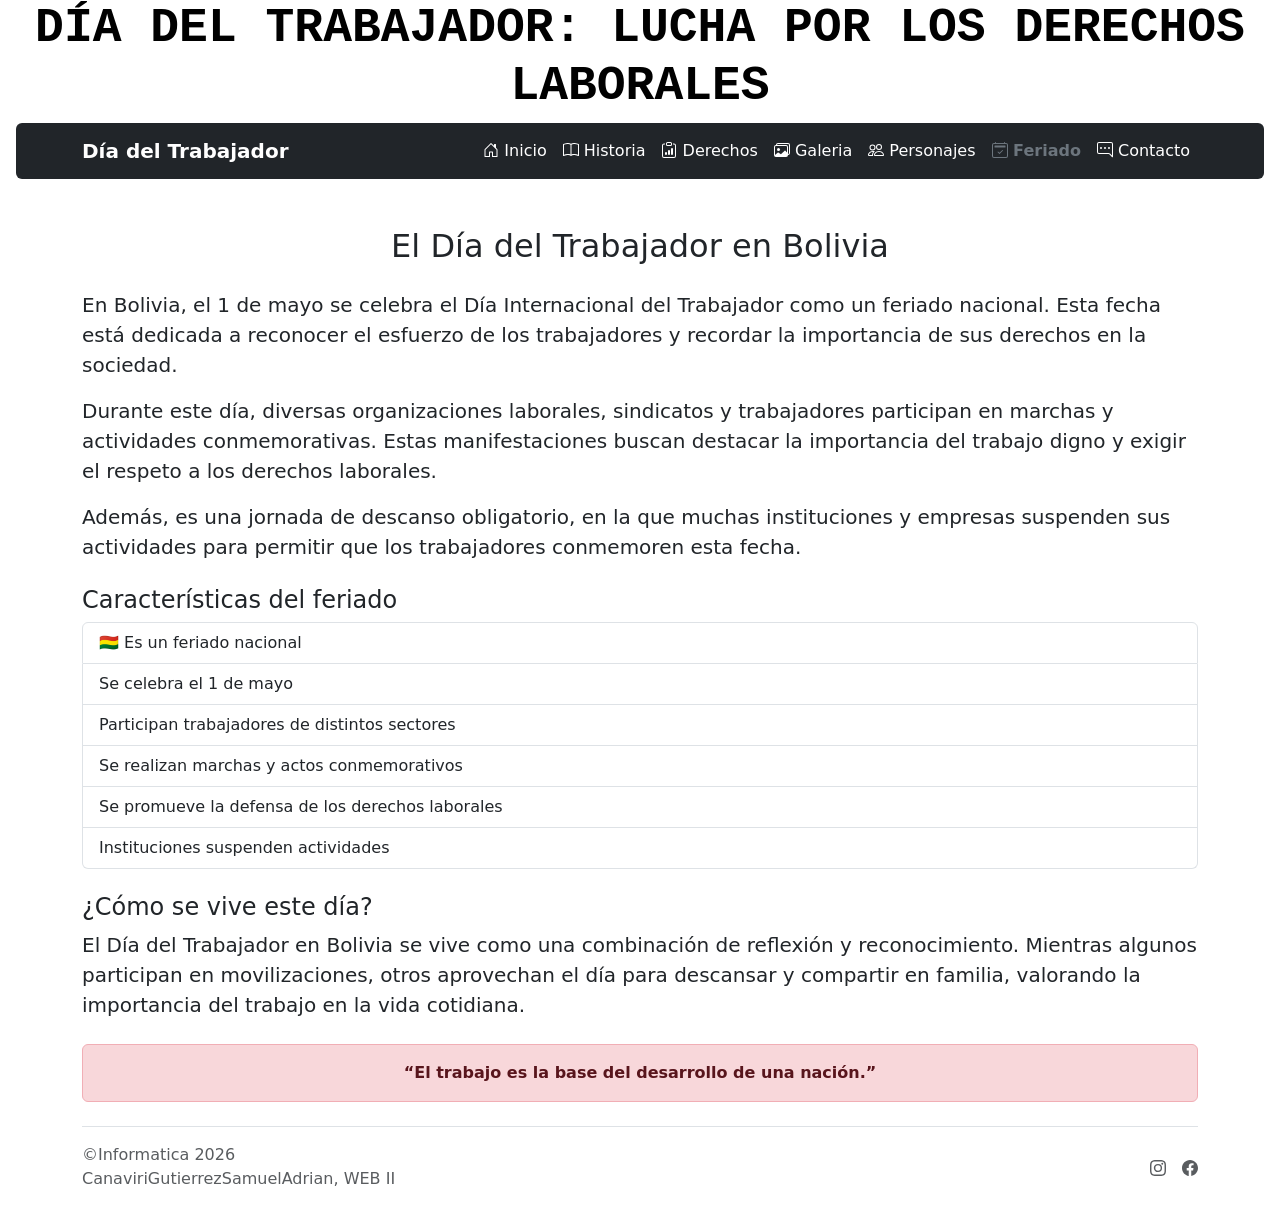
<file: pages/feriadoBolivia.html>
<!DOCTYPE html>
<html lang="en">
<head>
    <meta charset="UTF-8">
    <meta name="viewport" content="width=device-width, initial-scale=1.0">
    <title>Document</title>
<link rel="stylesheet" href="../css/bootstrap.min.css">
    <script src="../js/bootstrap.min.js"></script>
</head>
<body>
  <h1 class="display-5 fw-bold text-black text-uppercase text-center font-monospace">
    Día del Trabajador: Lucha por los derechos laborales
  </h1>
  <nav class="mx-3 rounded navbar navbar-expand-lg navbar-dark bg-dark">
    <div class="container">
      <a class="navbar-brand fw-bold" href="index.html">
        Día del Trabajador
      </a>
      <button class="navbar-toggler" type="button" data-bs-toggle="collapse" data-bs-target="#menu">
        <span class="navbar-toggler-icon"></span>
      </button>
      <div class="collapse navbar-collapse" id="menu">
        <ul class="navbar-nav ms-auto">
          <li class="nav-item">
            <a href="../index.html" class="fw-light nav-link text-white">
              <svg xmlns="http://www.w3.org/2000/svg" width="16" height="16" fill="currentColor" class="mb-1" viewBox="0 0 16 16">
                <path d="M8.354 1.146a.5.5 0 0 0-.708 0l-6 6A.5.5 0 0 0 1.5 7.5v7a.5.5 0 0 0 .5.5h4.5a.5.5 0 0 0 .5-.5v-4h2v4a.5.5 0 0 0 .5.5H14a.5.5 0 0 0 .5-.5v-7a.5.5 0 0 0-.146-.354L13 5.793V2.5a.5.5 0 0 0-.5-.5h-1a.5.5 0 0 0-.5.5v1.293zM2.5 14V7.707l5.5-5.5 5.5 5.5V14H10v-4a.5.5 0 0 0-.5-.5h-3a.5.5 0 0 0-.5.5v4z"/>
              </svg>
            Inicio
            </a>
          </li>
          <li class="nav-item">
            <a href="../pages/historia.html" class="fw-light nav-link text-white">
              <svg xmlns="http://www.w3.org/2000/svg" width="16" height="16" fill="currentColor" class="mb-1" viewBox="0 0 16 16">
                <path d="M1 2.828c.885-.37 2.154-.769 3.388-.893 1.33-.134 2.458.063 3.112.752v9.746c-.935-.53-2.12-.603-3.213-.493-1.18.12-2.37.461-3.287.811zm7.5-.141c.654-.689 1.782-.886 3.112-.752 1.234.124 2.503.523 3.388.893v9.923c-.918-.35-2.107-.692-3.287-.81-1.094-.111-2.278-.039-3.213.492zM8 1.783C7.015.936 5.587.81 4.287.94c-1.514.153-3.042.672-3.994 1.105A.5.5 0 0 0 0 2.5v11a.5.5 0 0 0 .707.455c.882-.4 2.303-.881 3.68-1.02 1.409-.142 2.59.087 3.223.877a.5.5 0 0 0 .78 0c.633-.79 1.814-1.019 3.222-.877 1.378.139 2.8.62 3.681 1.02A.5.5 0 0 0 16 13.5v-11a.5.5 0 0 0-.293-.455c-.952-.433-2.48-.952-3.994-1.105C10.413.809 8.985.936 8 1.783"/>
              </svg>
            Historia
            </a>
          </li>
          <li class="nav-item">
            <a href="../pages/derechosLaborales.html" class="fw-light  nav-link text-white">
              <svg xmlns="http://www.w3.org/2000/svg" width="16" height="16" fill="currentColor" class="mb-1" viewBox="0 0 16 16">
                <path d="M4 11a1 1 0 1 1 2 0v1a1 1 0 1 1-2 0zm6-4a1 1 0 1 1 2 0v5a1 1 0 1 1-2 0zM7 9a1 1 0 0 1 2 0v3a1 1 0 1 1-2 0z"/>
                <path d="M4 1.5H3a2 2 0 0 0-2 2V14a2 2 0 0 0 2 2h10a2 2 0 0 0 2-2V3.5a2 2 0 0 0-2-2h-1v1h1a1 1 0 0 1 1 1V14a1 1 0 0 1-1 1H3a1 1 0 0 1-1-1V3.5a1 1 0 0 1 1-1h1z"/>
                <path d="M9.5 1a.5.5 0 0 1 .5.5v1a.5.5 0 0 1-.5.5h-3a.5.5 0 0 1-.5-.5v-1a.5.5 0 0 1 .5-.5zm-3-1A1.5 1.5 0 0 0 5 1.5v1A1.5 1.5 0 0 0 6.5 4h3A1.5 1.5 0 0 0 11 2.5v-1A1.5 1.5 0 0 0 9.5 0z"/>
              </svg>
            Derechos
            </a>
          </li>
          <li class="nav-item">
            <a href="../pages/galeria.html" class="nav-link fw-light text-white">
              <svg xmlns="http://www.w3.org/2000/svg" width="16" height="16" fill="currentColor" class="mb-1" viewBox="0 0 16 16">
                <path d="M4.502 9a1.5 1.5 0 1 0 0-3 1.5 1.5 0 0 0 0 3"/>
                <path d="M14.002 13a2 2 0 0 1-2 2h-10a2 2 0 0 1-2-2V5A2 2 0 0 1 2 3a2 2 0 0 1 2-2h10a2 2 0 0 1 2 2v8a2 2 0 0 1-1.998 2M14 2H4a1 1 0 0 0-1 1h9.002a2 2 0 0 1 2 2v7A1 1 0 0 0 15 11V3a1 1 0 0 0-1-1M2.002 4a1 1 0 0 0-1 1v8l2.646-2.354a.5.5 0 0 1 .63-.062l2.66 1.773 3.71-3.71a.5.5 0 0 1 .577-.094l1.777 1.947V5a1 1 0 0 0-1-1z"/>
              </svg>
            Galeria
            </a>
          </li>
          <li class="nav-item">
            <a href="../pages/personajesBolivianos.html" class="d-line fw-light nav-link text-white">
              <svg xmlns="http://www.w3.org/2000/svg" width="16" height="16" fill="currentColor" class="mb-1 bi-people" viewBox="0 0 16 16">
                <path d="M15 14s1 0 1-1-1-4-5-4-5 3-5 4 1 1 1 1zm-7.978-1L7 12.996c.001-.264.167-1.03.76-1.72C8.312 10.629 9.282 10 11 10c1.717 0 2.687.63 3.24 1.276.593.69.758 1.457.76 1.72l-.008.002-.014.002zM11 7a2 2 0 1 0 0-4 2 2 0 0 0 0 4m3-2a3 3 0 1 1-6 0 3 3 0 0 1 6 0M6.936 9.28a6 6 0 0 0-1.23-.247A7 7 0 0 0 5 9c-4 0-5 3-5 4q0 1 1 1h4.216A2.24 2.24 0 0 1 5 13c0-1.01.377-2.042 1.09-2.904.243-.294.526-.569.846-.816M4.92 10A5.5 5.5 0 0 0 4 13H1c0-.26.164-1.03.76-1.724.545-.636 1.492-1.256 3.16-1.275ZM1.5 5.5a3 3 0 1 1 6 0 3 3 0 0 1-6 0m3-2a2 2 0 1 0 0 4 2 2 0 0 0 0-4"/>
              </svg>
            Personajes
            </a>
          </li>
          <li class="nav-item">
            <a href="#" class="fw-bolder nav-link text-secondary">
              <svg xmlns="http://www.w3.org/2000/svg" width="16" height="16" fill="currentColor" class="mb-1" viewBox="0 0 16 16">
                <path d="M10.854 8.146a.5.5 0 0 1 0 .708l-3 3a.5.5 0 0 1-.708 0l-1.5-1.5a.5.5 0 0 1 .708-.708L7.5 10.793l2.646-2.647a.5.5 0 0 1 .708 0"/>
                <path d="M3.5 0a.5.5 0 0 1 .5.5V1h8V.5a.5.5 0 0 1 1 0V1h1a2 2 0 0 1 2 2v11a2 2 0 0 1-2 2H2a2 2 0 0 1-2-2V3a2 2 0 0 1 2-2h1V.5a.5.5 0 0 1 .5-.5M2 2a1 1 0 0 0-1 1v11a1 1 0 0 0 1 1h12a1 1 0 0 0 1-1V3a1 1 0 0 0-1-1z"/>
                <path d="M2.5 4a.5.5 0 0 1 .5-.5h10a.5.5 0 0 1 .5.5v1a.5.5 0 0 1-.5.5H3a.5.5 0 0 1-.5-.5z"/>
              </svg>
            Feriado
            </a>
          </li>
          <li class="nav-item">
            <a href="../pages/contacto.html" class="fw-light nav-link text-white">
              <svg xmlns="http://www.w3.org/2000/svg" width="16" height="16" fill="currentColor" class="mb-1 " viewBox="0 0 16 16">
                <path d="M2 1a1 1 0 0 0-1 1v8a1 1 0 0 0 1 1h9.586a2 2 0 0 1 1.414.586l2 2V2a1 1 0 0 0-1-1zm12-1a2 2 0 0 1 2 2v12.793a.5.5 0 0 1-.854.353l-2.853-2.853a1 1 0 0 0-.707-.293H2a2 2 0 0 1-2-2V2a2 2 0 0 1 2-2z"/>
                <path d="M5 6a1 1 0 1 1-2 0 1 1 0 0 1 2 0m4 0a1 1 0 1 1-2 0 1 1 0 0 1 2 0m4 0a1 1 0 1 1-2 0 1 1 0 0 1 2 0"/>
              </svg>
            Contacto
            </a>
          </li>
        </ul>
      </div>
    </div>
  </nav> 
  <br>

  <div class="container mt-4">

    <h2 class="text-center mb-4">El Día del Trabajador en Bolivia</h2>

    <p class="lead">
      En Bolivia, el 1 de mayo se celebra el Día Internacional del Trabajador como un feriado nacional. 
      Esta fecha está dedicada a reconocer el esfuerzo de los trabajadores y recordar la importancia 
      de sus derechos en la sociedad.
    </p>

    <p class="lead">
      Durante este día, diversas organizaciones laborales, sindicatos y trabajadores participan en marchas 
      y actividades conmemorativas. Estas manifestaciones buscan destacar la importancia del trabajo digno 
      y exigir el respeto a los derechos laborales.
    </p>

    <p class="lead">
      Además, es una jornada de descanso obligatorio, en la que muchas instituciones y empresas suspenden 
      sus actividades para permitir que los trabajadores conmemoren esta fecha.
    </p>
    <h4 class="mt-4">Características del feriado</h4>
    <ul class="list-group mb-4">
      <li class="list-group-item">🇧🇴 Es un feriado nacional</li>
      <li class="list-group-item">Se celebra el 1 de mayo</li>
      <li class="list-group-item">Participan trabajadores de distintos sectores</li>
      <li class="list-group-item">Se realizan marchas y actos conmemorativos</li>
      <li class="list-group-item">Se promueve la defensa de los derechos laborales</li>
      <li class="list-group-item">Instituciones suspenden actividades</li>
    </ul>
    <h4>¿Cómo se vive este día?</h4>
    <p class="lead">
      El Día del Trabajador en Bolivia se vive como una combinación de reflexión y reconocimiento. 
      Mientras algunos participan en movilizaciones, otros aprovechan el día para descansar y compartir 
      en familia, valorando la importancia del trabajo en la vida cotidiana.
    </p>
    <div class="alert alert-danger text-center mt-4">
      <strong>“El trabajo es la base del desarrollo de una nación.”</strong>
    </div>

  </div>

  <div class="container"> 
    <footer class="d-flex flex-wrap justify-content-between align-items-center py-3 my-4 border-top"> 
      <div class="col-md-4 d-flex align-items-center"> 
        <span class="mb-3 mb-md-0 text-body-secondary">©Informatica 2026 CanaviriGutierrezSamuelAdrian, WEB II</span> 
      </div> 
      <ul class="nav col-md-4 justify-content-end list-unstyled d-flex"> 
        <li class="ms-3">
          <a class="text-body-secondary" href="#" aria-label="Instagram">
            <svg xmlns="http://www.w3.org/2000/svg" width="16" height="16" fill="currentColor" class="bi bi-instagram" viewBox="0 0 16 16">
              <path d="M8 0C5.829 0 5.556.01 4.703.048 3.85.088 3.269.222 2.76.42a3.9 3.9 0 0 0-1.417.923A3.9 3.9 0 0 0 .42 2.76C.222 3.268.087 3.85.048 4.7.01 5.555 0 5.827 0 8.001c0 2.172.01 2.444.048 3.297.04.852.174 1.433.372 1.942.205.526.478.972.923 1.417.444.445.89.719 1.416.923.51.198 1.09.333 1.942.372C5.555 15.99 5.827 16 8 16s2.444-.01 3.298-.048c.851-.04 1.434-.174 1.943-.372a3.9 3.9 0 0 0 1.416-.923c.445-.445.718-.891.923-1.417.197-.509.332-1.09.372-1.942C15.99 10.445 16 10.173 16 8s-.01-2.445-.048-3.299c-.04-.851-.175-1.433-.372-1.941a3.9 3.9 0 0 0-.923-1.417A3.9 3.9 0 0 0 13.24.42c-.51-.198-1.092-.333-1.943-.372C10.443.01 10.172 0 7.998 0zm-.717 1.442h.718c2.136 0 2.389.007 3.232.046.78.035 1.204.166 1.486.275.373.145.64.319.92.599s.453.546.598.92c.11.281.24.705.275 1.485.039.843.047 1.096.047 3.231s-.008 2.389-.047 3.232c-.035.78-.166 1.203-.275 1.485a2.5 2.5 0 0 1-.599.919c-.28.28-.546.453-.92.598-.28.11-.704.24-1.485.276-.843.038-1.096.047-3.232.047s-2.39-.009-3.233-.047c-.78-.036-1.203-.166-1.485-.276a2.5 2.5 0 0 1-.92-.598 2.5 2.5 0 0 1-.6-.92c-.109-.281-.24-.705-.275-1.485-.038-.843-.046-1.096-.046-3.233s.008-2.388.046-3.231c.036-.78.166-1.204.276-1.486.145-.373.319-.64.599-.92s.546-.453.92-.598c.282-.11.705-.24 1.485-.276.738-.034 1.024-.044 2.515-.045zm4.988 1.328a.96.96 0 1 0 0 1.92.96.96 0 0 0 0-1.92m-4.27 1.122a4.109 4.109 0 1 0 0 8.217 4.109 4.109 0 0 0 0-8.217m0 1.441a2.667 2.667 0 1 1 0 5.334 2.667 2.667 0 0 1 0-5.334"/>
            </svg>
          </a>
        </li> 
        <li class="ms-3">
          <a class="text-body-secondary" href="#" aria-label="Facebook">
            <svg xmlns="http://www.w3.org/2000/svg" width="16" height="16" fill="currentColor" class="bi bi-facebook" viewBox="0 0 16 16">
              <path d="M16 8.049c0-4.446-3.582-8.05-8-8.05C3.58 0-.002 3.603-.002 8.05c0 4.017 2.926 7.347 6.75 7.951v-5.625h-2.03V8.05H6.75V6.275c0-2.017 1.195-3.131 3.022-3.131.876 0 1.791.157 1.791.157v1.98h-1.009c-.993 0-1.303.621-1.303 1.258v1.51h2.218l-.354 2.326H9.25V16c3.824-.604 6.75-3.934 6.75-7.951"/>
            </svg>
          </a>
        </li> 
      </ul> 
    </footer> 
  </div>
</body>
</html>
</file>
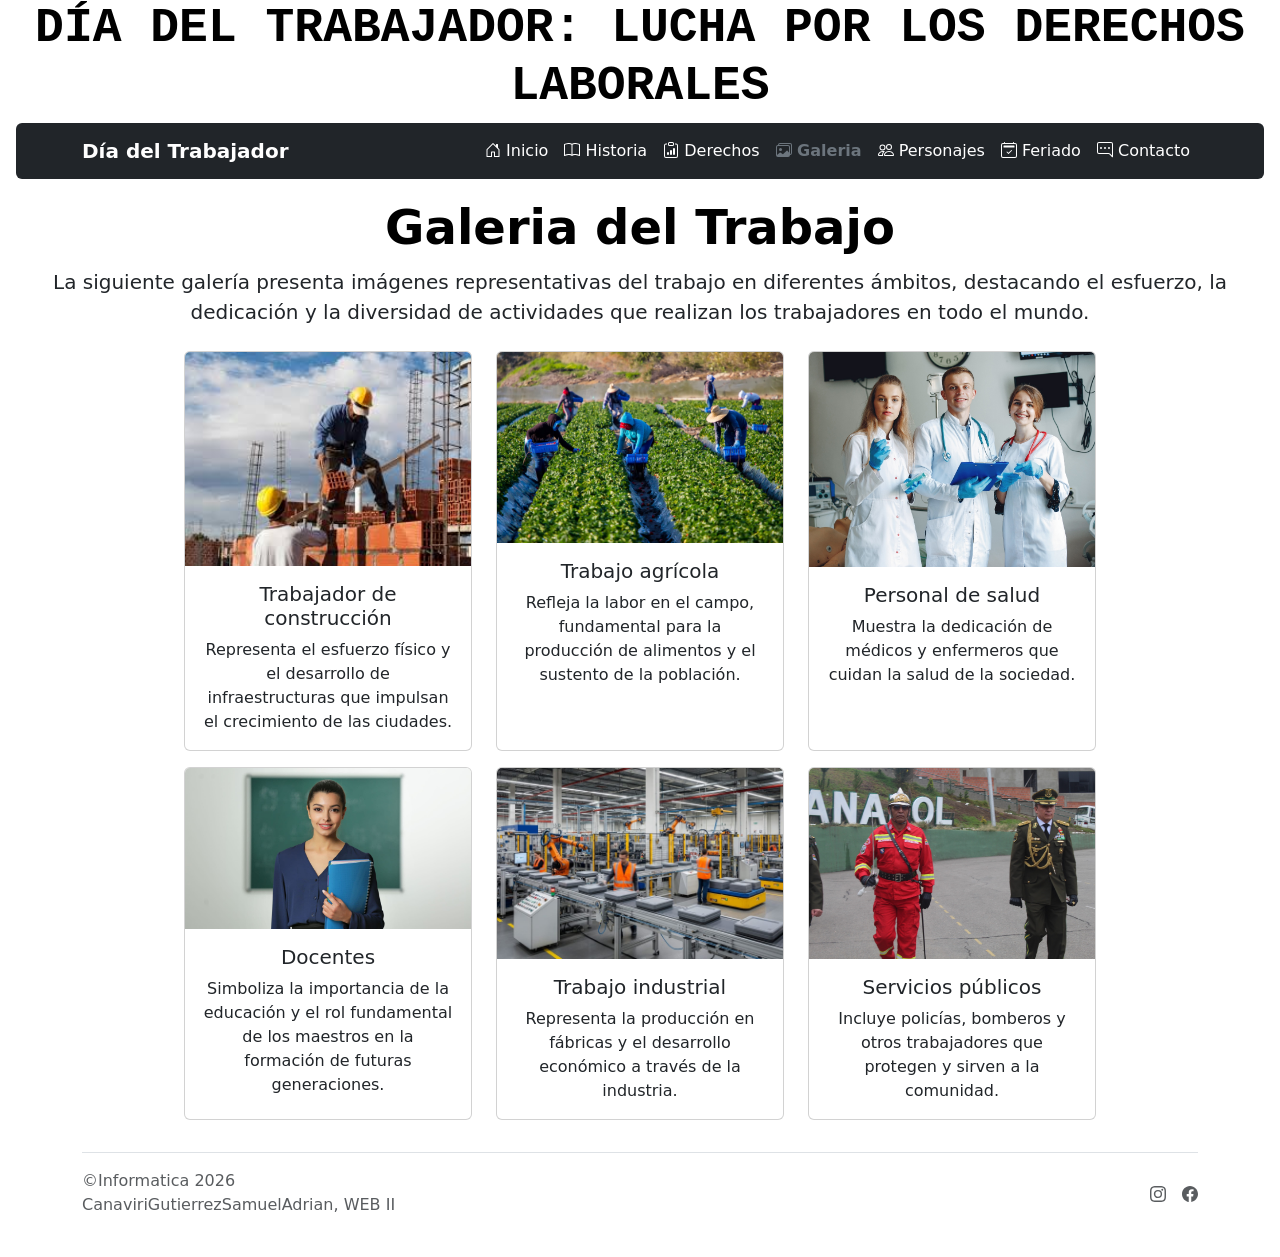
<file: pages/galeria.html>
<!DOCTYPE html>
<html lang="en">
<head>
    <meta charset="UTF-8">
    <meta name="viewport" content="width=device-width, initial-scale=1.0">
    <title>Document</title>
<link rel="stylesheet" href="../css/bootstrap.min.css">
    <script src="../js/bootstrap.min.js"></script>
</head>
<body>
  <h1 class="display-5 fw-bold text-black text-uppercase text-center font-monospace">
    Día del Trabajador: Lucha por los derechos laborales
  </h1>
  <nav class="mx-3 rounded navbar navbar-expand-lg navbar-dark bg-dark">
    <div class="container">
      <a class="navbar-brand fw-bold" href="index.html">
        Día del Trabajador
      </a>
      <button class="navbar-toggler" type="button" data-bs-toggle="collapse" data-bs-target="#menu">
        <span class="navbar-toggler-icon"></span>
      </button>
      <div class="collapse navbar-collapse" id="menu">
        <ul class="navbar-nav ms-auto">
          <li class="nav-item">
            <a href="../index.html" class="fw-light nav-link text-white ">
              <svg xmlns="http://www.w3.org/2000/svg" width="16" height="16" fill="currentColor" class="mb-1" viewBox="0 0 16 16">
                <path d="M8.354 1.146a.5.5 0 0 0-.708 0l-6 6A.5.5 0 0 0 1.5 7.5v7a.5.5 0 0 0 .5.5h4.5a.5.5 0 0 0 .5-.5v-4h2v4a.5.5 0 0 0 .5.5H14a.5.5 0 0 0 .5-.5v-7a.5.5 0 0 0-.146-.354L13 5.793V2.5a.5.5 0 0 0-.5-.5h-1a.5.5 0 0 0-.5.5v1.293zM2.5 14V7.707l5.5-5.5 5.5 5.5V14H10v-4a.5.5 0 0 0-.5-.5h-3a.5.5 0 0 0-.5.5v4z"/>
              </svg>
            Inicio
            </a>
          </li>
          <li class="nav-item">
            <a href="../pages/historia.html" class="fw-light nav-link text-white">
              <svg xmlns="http://www.w3.org/2000/svg" width="16" height="16" fill="currentColor" class="mb-1" viewBox="0 0 16 16">
                <path d="M1 2.828c.885-.37 2.154-.769 3.388-.893 1.33-.134 2.458.063 3.112.752v9.746c-.935-.53-2.12-.603-3.213-.493-1.18.12-2.37.461-3.287.811zm7.5-.141c.654-.689 1.782-.886 3.112-.752 1.234.124 2.503.523 3.388.893v9.923c-.918-.35-2.107-.692-3.287-.81-1.094-.111-2.278-.039-3.213.492zM8 1.783C7.015.936 5.587.81 4.287.94c-1.514.153-3.042.672-3.994 1.105A.5.5 0 0 0 0 2.5v11a.5.5 0 0 0 .707.455c.882-.4 2.303-.881 3.68-1.02 1.409-.142 2.59.087 3.223.877a.5.5 0 0 0 .78 0c.633-.79 1.814-1.019 3.222-.877 1.378.139 2.8.62 3.681 1.02A.5.5 0 0 0 16 13.5v-11a.5.5 0 0 0-.293-.455c-.952-.433-2.48-.952-3.994-1.105C10.413.809 8.985.936 8 1.783"/>
              </svg>
            Historia
            </a>
          </li>
          <li class="nav-item">
            <a href="../pages/derechosLaborales.html" class="fw-light  nav-link text-white">
              <svg xmlns="http://www.w3.org/2000/svg" width="16" height="16" fill="currentColor" class="mb-1" viewBox="0 0 16 16">
                <path d="M4 11a1 1 0 1 1 2 0v1a1 1 0 1 1-2 0zm6-4a1 1 0 1 1 2 0v5a1 1 0 1 1-2 0zM7 9a1 1 0 0 1 2 0v3a1 1 0 1 1-2 0z"/>
                <path d="M4 1.5H3a2 2 0 0 0-2 2V14a2 2 0 0 0 2 2h10a2 2 0 0 0 2-2V3.5a2 2 0 0 0-2-2h-1v1h1a1 1 0 0 1 1 1V14a1 1 0 0 1-1 1H3a1 1 0 0 1-1-1V3.5a1 1 0 0 1 1-1h1z"/>
                <path d="M9.5 1a.5.5 0 0 1 .5.5v1a.5.5 0 0 1-.5.5h-3a.5.5 0 0 1-.5-.5v-1a.5.5 0 0 1 .5-.5zm-3-1A1.5 1.5 0 0 0 5 1.5v1A1.5 1.5 0 0 0 6.5 4h3A1.5 1.5 0 0 0 11 2.5v-1A1.5 1.5 0 0 0 9.5 0z"/>
              </svg>
            Derechos
            </a>
          </li>
          <li class="nav-item">
            <a href="../pages/galeria.html" class="fw-bolder nav-link text-secondary" >
              <svg xmlns="http://www.w3.org/2000/svg" width="16" height="16" fill="currentColor" class="mb-1" viewBox="0 0 16 16">
                <path d="M4.502 9a1.5 1.5 0 1 0 0-3 1.5 1.5 0 0 0 0 3"/>
                <path d="M14.002 13a2 2 0 0 1-2 2h-10a2 2 0 0 1-2-2V5A2 2 0 0 1 2 3a2 2 0 0 1 2-2h10a2 2 0 0 1 2 2v8a2 2 0 0 1-1.998 2M14 2H4a1 1 0 0 0-1 1h9.002a2 2 0 0 1 2 2v7A1 1 0 0 0 15 11V3a1 1 0 0 0-1-1M2.002 4a1 1 0 0 0-1 1v8l2.646-2.354a.5.5 0 0 1 .63-.062l2.66 1.773 3.71-3.71a.5.5 0 0 1 .577-.094l1.777 1.947V5a1 1 0 0 0-1-1z"/>
              </svg>
            Galeria
            </a>
          </li>
          <li class="nav-item">
            <a href="../pages/personajesBolivianos.html" class="d-line fw-light nav-link text-white">
              <svg xmlns="http://www.w3.org/2000/svg" width="16" height="16" fill="currentColor" class="mb-1 bi-people" viewBox="0 0 16 16">
                <path d="M15 14s1 0 1-1-1-4-5-4-5 3-5 4 1 1 1 1zm-7.978-1L7 12.996c.001-.264.167-1.03.76-1.72C8.312 10.629 9.282 10 11 10c1.717 0 2.687.63 3.24 1.276.593.69.758 1.457.76 1.72l-.008.002-.014.002zM11 7a2 2 0 1 0 0-4 2 2 0 0 0 0 4m3-2a3 3 0 1 1-6 0 3 3 0 0 1 6 0M6.936 9.28a6 6 0 0 0-1.23-.247A7 7 0 0 0 5 9c-4 0-5 3-5 4q0 1 1 1h4.216A2.24 2.24 0 0 1 5 13c0-1.01.377-2.042 1.09-2.904.243-.294.526-.569.846-.816M4.92 10A5.5 5.5 0 0 0 4 13H1c0-.26.164-1.03.76-1.724.545-.636 1.492-1.256 3.16-1.275ZM1.5 5.5a3 3 0 1 1 6 0 3 3 0 0 1-6 0m3-2a2 2 0 1 0 0 4 2 2 0 0 0 0-4"/>
              </svg>
            Personajes
            </a>
          </li>
          <li class="nav-item">
            <a href="../pages/feriadoBolivia.html" class="fw-light nav-link text-white">
              <svg xmlns="http://www.w3.org/2000/svg" width="16" height="16" fill="currentColor" class="mb-1" viewBox="0 0 16 16">
                <path d="M10.854 8.146a.5.5 0 0 1 0 .708l-3 3a.5.5 0 0 1-.708 0l-1.5-1.5a.5.5 0 0 1 .708-.708L7.5 10.793l2.646-2.647a.5.5 0 0 1 .708 0"/>
                <path d="M3.5 0a.5.5 0 0 1 .5.5V1h8V.5a.5.5 0 0 1 1 0V1h1a2 2 0 0 1 2 2v11a2 2 0 0 1-2 2H2a2 2 0 0 1-2-2V3a2 2 0 0 1 2-2h1V.5a.5.5 0 0 1 .5-.5M2 2a1 1 0 0 0-1 1v11a1 1 0 0 0 1 1h12a1 1 0 0 0 1-1V3a1 1 0 0 0-1-1z"/>
                <path d="M2.5 4a.5.5 0 0 1 .5-.5h10a.5.5 0 0 1 .5.5v1a.5.5 0 0 1-.5.5H3a.5.5 0 0 1-.5-.5z"/>
              </svg>
            Feriado
            </a>
          </li>
          <li class="nav-item">
            <a href="../pages/contacto.html" class="fw-light nav-link text-white">
              <svg xmlns="http://www.w3.org/2000/svg" width="16" height="16" fill="currentColor" class="mb-1 " viewBox="0 0 16 16">
                <path d="M2 1a1 1 0 0 0-1 1v8a1 1 0 0 0 1 1h9.586a2 2 0 0 1 1.414.586l2 2V2a1 1 0 0 0-1-1zm12-1a2 2 0 0 1 2 2v12.793a.5.5 0 0 1-.854.353l-2.853-2.853a1 1 0 0 0-.707-.293H2a2 2 0 0 1-2-2V2a2 2 0 0 1 2-2z"/>
                <path d="M5 6a1 1 0 1 1-2 0 1 1 0 0 1 2 0m4 0a1 1 0 1 1-2 0 1 1 0 0 1 2 0m4 0a1 1 0 1 1-2 0 1 1 0 0 1 2 0"/>
              </svg>
            Contacto
            </a>
          </li>
        </ul>
      </div>
    </div>
  </nav>
  <br>

  <div class="text-center mx-5">
    <h1 class="display-5 fw-bold text-body-emphasis lh-1 mb-3">Galeria del Trabajo</h1> 
    <p class="lead">La siguiente galería presenta imágenes representativas del trabajo en diferentes ámbitos, destacando el esfuerzo, la dedicación y la diversidad de actividades que realizan los trabajadores en todo el mundo.</p>  
  </div> 

  <div class="container d-flex justify-content-center text-center flex-wrap">
    <div class="row">
      <div class="col d-flex justify-content-center">
        <div class="my-2 card" style="width: 18rem;">
          <img src="../img/fg1.jpeg" class="card-img-top" alt="...">
          <div class="card-body">
            <h5 class="card-title">Trabajador de construcción</h5>
            <p class="card-text">Representa el esfuerzo físico y el desarrollo de infraestructuras que impulsan el crecimiento de las ciudades.</p>
          </div>
        </div>
      </div>
      <div class="col d-flex justify-content-center">
        <div class="my-2 card" style="width: 18rem;">
          <img src="../img/fg2.jpg" class="card-img-top" alt="...">
          <div class="card-body">
            <h5 class="card-title">Trabajo agrícola</h5>
            <p class="card-text">Refleja la labor en el campo, fundamental para la producción de alimentos y el sustento de la población.</p>
          </div>
        </div>
      </div>
      <div class="col d-flex justify-content-center">
        <div class="my-2 card" style="width: 18rem;">
          <img src="../img/fg3.jpg" class="card-img-top" alt="...">
          <div class="card-body">
            <h5 class="card-title">Personal de salud</h5>
            <p class="card-text">Muestra la dedicación de médicos y enfermeros que cuidan la salud de la sociedad.</p>
          </div>
        </div>
      </div>
    </div>
        <div class="row">
      <div class="col d-flex justify-content-center">
        <div class="my-2 card" style="width: 18rem;">
          <img src="../img/fg4.jpg" class="card-img-top" alt="...">
          <div class="card-body">
            <h5 class="card-title">Docentes</h5>
            <p class="card-text">Simboliza la importancia de la educación y el rol fundamental de los maestros en la formación de futuras generaciones.</p>
          </div>
        </div>
      </div>
      <div class="col d-flex justify-content-center">
        <div class="my-2 card" style="width: 18rem;">
          <img src="../img/fg5.jpg" class="card-img-top" alt="...">
          <div class="card-body">
            <h5 class="card-title">Trabajo industrial</h5>
            <p class="card-text">Representa la producción en fábricas y el desarrollo económico a través de la industria.</p>
          </div>
        </div>
      </div>
      <div class="col d-flex justify-content-center">
        <div class="my-2 card" style="width: 18rem;">
          <img src="../img/fg6.jpg" class="card-img-top" alt="...">
          <div class="card-body">
            <h5 class="card-title">Servicios públicos</h5>
            <p class="card-text">Incluye policías, bomberos y otros trabajadores que protegen y sirven a la comunidad.</p>
          </div>
        </div>
      </div>
    </div>
  </div>


  <div class="container"> 
    <footer class="d-flex flex-wrap justify-content-between align-items-center py-3 my-4 border-top"> 
      <div class="col-md-4 d-flex align-items-center"> 
        <span class="mb-3 mb-md-0 text-body-secondary">©Informatica 2026 CanaviriGutierrezSamuelAdrian, WEB II</span> 
      </div> 
      <ul class="nav col-md-4 justify-content-end list-unstyled d-flex"> 
        <li class="ms-3">
          <a class="text-body-secondary" href="#" aria-label="Instagram">
            <svg xmlns="http://www.w3.org/2000/svg" width="16" height="16" fill="currentColor" class="bi bi-instagram" viewBox="0 0 16 16">
              <path d="M8 0C5.829 0 5.556.01 4.703.048 3.85.088 3.269.222 2.76.42a3.9 3.9 0 0 0-1.417.923A3.9 3.9 0 0 0 .42 2.76C.222 3.268.087 3.85.048 4.7.01 5.555 0 5.827 0 8.001c0 2.172.01 2.444.048 3.297.04.852.174 1.433.372 1.942.205.526.478.972.923 1.417.444.445.89.719 1.416.923.51.198 1.09.333 1.942.372C5.555 15.99 5.827 16 8 16s2.444-.01 3.298-.048c.851-.04 1.434-.174 1.943-.372a3.9 3.9 0 0 0 1.416-.923c.445-.445.718-.891.923-1.417.197-.509.332-1.09.372-1.942C15.99 10.445 16 10.173 16 8s-.01-2.445-.048-3.299c-.04-.851-.175-1.433-.372-1.941a3.9 3.9 0 0 0-.923-1.417A3.9 3.9 0 0 0 13.24.42c-.51-.198-1.092-.333-1.943-.372C10.443.01 10.172 0 7.998 0zm-.717 1.442h.718c2.136 0 2.389.007 3.232.046.78.035 1.204.166 1.486.275.373.145.64.319.92.599s.453.546.598.92c.11.281.24.705.275 1.485.039.843.047 1.096.047 3.231s-.008 2.389-.047 3.232c-.035.78-.166 1.203-.275 1.485a2.5 2.5 0 0 1-.599.919c-.28.28-.546.453-.92.598-.28.11-.704.24-1.485.276-.843.038-1.096.047-3.232.047s-2.39-.009-3.233-.047c-.78-.036-1.203-.166-1.485-.276a2.5 2.5 0 0 1-.92-.598 2.5 2.5 0 0 1-.6-.92c-.109-.281-.24-.705-.275-1.485-.038-.843-.046-1.096-.046-3.233s.008-2.388.046-3.231c.036-.78.166-1.204.276-1.486.145-.373.319-.64.599-.92s.546-.453.92-.598c.282-.11.705-.24 1.485-.276.738-.034 1.024-.044 2.515-.045zm4.988 1.328a.96.96 0 1 0 0 1.92.96.96 0 0 0 0-1.92m-4.27 1.122a4.109 4.109 0 1 0 0 8.217 4.109 4.109 0 0 0 0-8.217m0 1.441a2.667 2.667 0 1 1 0 5.334 2.667 2.667 0 0 1 0-5.334"/>
            </svg>
          </a>
        </li> 
        <li class="ms-3">
          <a class="text-body-secondary" href="#" aria-label="Facebook">
            <svg xmlns="http://www.w3.org/2000/svg" width="16" height="16" fill="currentColor" class="bi bi-facebook" viewBox="0 0 16 16">
              <path d="M16 8.049c0-4.446-3.582-8.05-8-8.05C3.58 0-.002 3.603-.002 8.05c0 4.017 2.926 7.347 6.75 7.951v-5.625h-2.03V8.05H6.75V6.275c0-2.017 1.195-3.131 3.022-3.131.876 0 1.791.157 1.791.157v1.98h-1.009c-.993 0-1.303.621-1.303 1.258v1.51h2.218l-.354 2.326H9.25V16c3.824-.604 6.75-3.934 6.75-7.951"/>
            </svg>
          </a>
        </li> 
      </ul> 
    </footer> 
  </div>
</body>
</html>
</file>
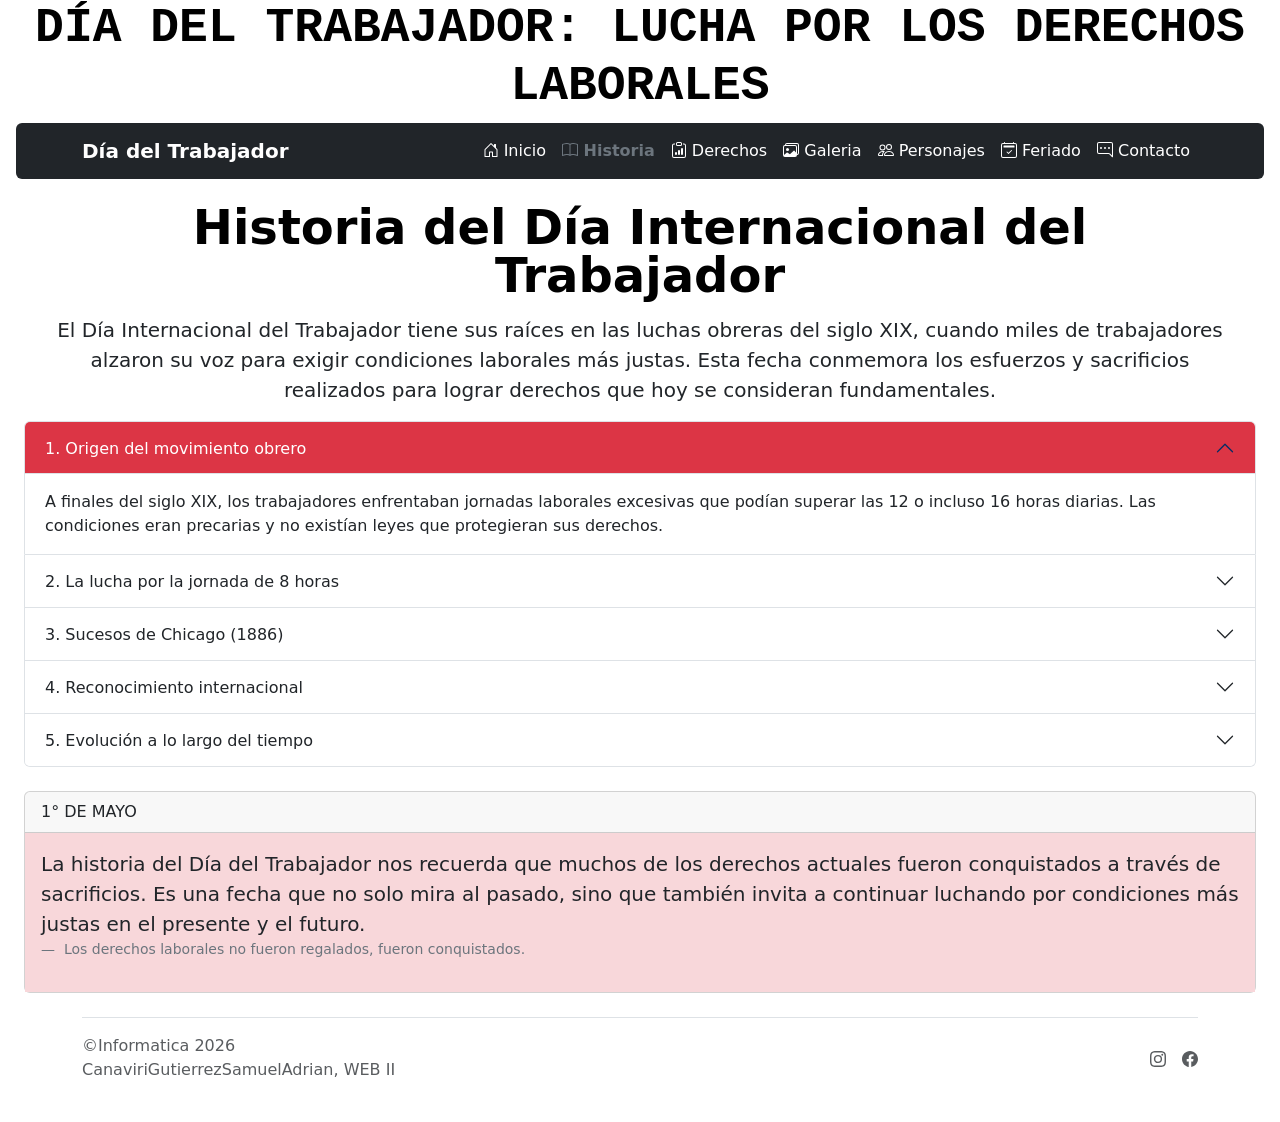
<file: pages/historia.html>
<!DOCTYPE html>
<html lang="en">
<head>
    <meta charset="UTF-8">
    <meta name="viewport" content="width=device-width, initial-scale=1.0">
    <title>Document</title>
    <link rel="stylesheet" href="../css/bootstrap.min.css">
    <link rel="stylesheet" href="../style/style.css">
    <script src="../js/bootstrap.min.js"></script>
</head>
  <h1 class="display-5 fw-bold text-black text-uppercase text-center font-monospace">
    Día del Trabajador: Lucha por los derechos laborales
  </h1>
  <nav class="mx-3 rounded navbar navbar-expand-lg navbar-dark bg-dark">
    <div class="container">
      <a class="navbar-brand fw-bold" href="index.html">
        Día del Trabajador
      </a>
      <button class="navbar-toggler" type="button" data-bs-toggle="collapse" data-bs-target="#menu">
        <span class="navbar-toggler-icon"></span>
      </button>
      <div class="collapse navbar-collapse" id="menu">
        <ul class="navbar-nav ms-auto">
          <li class="nav-item">
            <a href="../index.html" class="fw-light nav-link text-white ">
              <svg xmlns="http://www.w3.org/2000/svg" width="16" height="16" fill="currentColor" class="mb-1" viewBox="0 0 16 16">
                <path d="M8.354 1.146a.5.5 0 0 0-.708 0l-6 6A.5.5 0 0 0 1.5 7.5v7a.5.5 0 0 0 .5.5h4.5a.5.5 0 0 0 .5-.5v-4h2v4a.5.5 0 0 0 .5.5H14a.5.5 0 0 0 .5-.5v-7a.5.5 0 0 0-.146-.354L13 5.793V2.5a.5.5 0 0 0-.5-.5h-1a.5.5 0 0 0-.5.5v1.293zM2.5 14V7.707l5.5-5.5 5.5 5.5V14H10v-4a.5.5 0 0 0-.5-.5h-3a.5.5 0 0 0-.5.5v4z"/>
              </svg>
            Inicio
            </a>
          </li>
          <li class="nav-item">
            <a href="#" class="fw-bolder nav-link text-secondary">
              <svg xmlns="http://www.w3.org/2000/svg" width="16" height="16" fill="currentColor" class="mb-1" viewBox="0 0 16 16">
                <path d="M1 2.828c.885-.37 2.154-.769 3.388-.893 1.33-.134 2.458.063 3.112.752v9.746c-.935-.53-2.12-.603-3.213-.493-1.18.12-2.37.461-3.287.811zm7.5-.141c.654-.689 1.782-.886 3.112-.752 1.234.124 2.503.523 3.388.893v9.923c-.918-.35-2.107-.692-3.287-.81-1.094-.111-2.278-.039-3.213.492zM8 1.783C7.015.936 5.587.81 4.287.94c-1.514.153-3.042.672-3.994 1.105A.5.5 0 0 0 0 2.5v11a.5.5 0 0 0 .707.455c.882-.4 2.303-.881 3.68-1.02 1.409-.142 2.59.087 3.223.877a.5.5 0 0 0 .78 0c.633-.79 1.814-1.019 3.222-.877 1.378.139 2.8.62 3.681 1.02A.5.5 0 0 0 16 13.5v-11a.5.5 0 0 0-.293-.455c-.952-.433-2.48-.952-3.994-1.105C10.413.809 8.985.936 8 1.783"/>
              </svg>
            Historia
            </a>
          </li>
          <li class="nav-item">
            <a href="../pages/derechosLaborales.html" class="fw-light  nav-link text-white">
              <svg xmlns="http://www.w3.org/2000/svg" width="16" height="16" fill="currentColor" class="mb-1" viewBox="0 0 16 16">
                <path d="M4 11a1 1 0 1 1 2 0v1a1 1 0 1 1-2 0zm6-4a1 1 0 1 1 2 0v5a1 1 0 1 1-2 0zM7 9a1 1 0 0 1 2 0v3a1 1 0 1 1-2 0z"/>
                <path d="M4 1.5H3a2 2 0 0 0-2 2V14a2 2 0 0 0 2 2h10a2 2 0 0 0 2-2V3.5a2 2 0 0 0-2-2h-1v1h1a1 1 0 0 1 1 1V14a1 1 0 0 1-1 1H3a1 1 0 0 1-1-1V3.5a1 1 0 0 1 1-1h1z"/>
                <path d="M9.5 1a.5.5 0 0 1 .5.5v1a.5.5 0 0 1-.5.5h-3a.5.5 0 0 1-.5-.5v-1a.5.5 0 0 1 .5-.5zm-3-1A1.5 1.5 0 0 0 5 1.5v1A1.5 1.5 0 0 0 6.5 4h3A1.5 1.5 0 0 0 11 2.5v-1A1.5 1.5 0 0 0 9.5 0z"/>
              </svg>
            Derechos
            </a>
          </li>
          <li class="nav-item">
            <a href="../pages/galeria.html" class="nav-link fw-light text-white">
              <svg xmlns="http://www.w3.org/2000/svg" width="16" height="16" fill="currentColor" class="mb-1" viewBox="0 0 16 16">
                <path d="M4.502 9a1.5 1.5 0 1 0 0-3 1.5 1.5 0 0 0 0 3"/>
                <path d="M14.002 13a2 2 0 0 1-2 2h-10a2 2 0 0 1-2-2V5A2 2 0 0 1 2 3a2 2 0 0 1 2-2h10a2 2 0 0 1 2 2v8a2 2 0 0 1-1.998 2M14 2H4a1 1 0 0 0-1 1h9.002a2 2 0 0 1 2 2v7A1 1 0 0 0 15 11V3a1 1 0 0 0-1-1M2.002 4a1 1 0 0 0-1 1v8l2.646-2.354a.5.5 0 0 1 .63-.062l2.66 1.773 3.71-3.71a.5.5 0 0 1 .577-.094l1.777 1.947V5a1 1 0 0 0-1-1z"/>
              </svg>
            Galeria
            </a>
          </li>
          <li class="nav-item">
            <a href="../pages/personajesBolivianos.html" class="d-line fw-light nav-link text-white">
              <svg xmlns="http://www.w3.org/2000/svg" width="16" height="16" fill="currentColor" class="mb-1 bi-people" viewBox="0 0 16 16">
                <path d="M15 14s1 0 1-1-1-4-5-4-5 3-5 4 1 1 1 1zm-7.978-1L7 12.996c.001-.264.167-1.03.76-1.72C8.312 10.629 9.282 10 11 10c1.717 0 2.687.63 3.24 1.276.593.69.758 1.457.76 1.72l-.008.002-.014.002zM11 7a2 2 0 1 0 0-4 2 2 0 0 0 0 4m3-2a3 3 0 1 1-6 0 3 3 0 0 1 6 0M6.936 9.28a6 6 0 0 0-1.23-.247A7 7 0 0 0 5 9c-4 0-5 3-5 4q0 1 1 1h4.216A2.24 2.24 0 0 1 5 13c0-1.01.377-2.042 1.09-2.904.243-.294.526-.569.846-.816M4.92 10A5.5 5.5 0 0 0 4 13H1c0-.26.164-1.03.76-1.724.545-.636 1.492-1.256 3.16-1.275ZM1.5 5.5a3 3 0 1 1 6 0 3 3 0 0 1-6 0m3-2a2 2 0 1 0 0 4 2 2 0 0 0 0-4"/>
              </svg>
            Personajes
            </a>
          </li>
          <li class="nav-item">
            <a href="../pages/feriadoBolivia.html" class="fw-light nav-link text-white">
              <svg xmlns="http://www.w3.org/2000/svg" width="16" height="16" fill="currentColor" class="mb-1" viewBox="0 0 16 16">
                <path d="M10.854 8.146a.5.5 0 0 1 0 .708l-3 3a.5.5 0 0 1-.708 0l-1.5-1.5a.5.5 0 0 1 .708-.708L7.5 10.793l2.646-2.647a.5.5 0 0 1 .708 0"/>
                <path d="M3.5 0a.5.5 0 0 1 .5.5V1h8V.5a.5.5 0 0 1 1 0V1h1a2 2 0 0 1 2 2v11a2 2 0 0 1-2 2H2a2 2 0 0 1-2-2V3a2 2 0 0 1 2-2h1V.5a.5.5 0 0 1 .5-.5M2 2a1 1 0 0 0-1 1v11a1 1 0 0 0 1 1h12a1 1 0 0 0 1-1V3a1 1 0 0 0-1-1z"/>
                <path d="M2.5 4a.5.5 0 0 1 .5-.5h10a.5.5 0 0 1 .5.5v1a.5.5 0 0 1-.5.5H3a.5.5 0 0 1-.5-.5z"/>
              </svg>
            Feriado
            </a>
          </li>
          <li class="nav-item">
            <a href="../pages/contacto.html" class="fw-light nav-link text-white">
              <svg xmlns="http://www.w3.org/2000/svg" width="16" height="16" fill="currentColor" class="mb-1 " viewBox="0 0 16 16">
                <path d="M2 1a1 1 0 0 0-1 1v8a1 1 0 0 0 1 1h9.586a2 2 0 0 1 1.414.586l2 2V2a1 1 0 0 0-1-1zm12-1a2 2 0 0 1 2 2v12.793a.5.5 0 0 1-.854.353l-2.853-2.853a1 1 0 0 0-.707-.293H2a2 2 0 0 1-2-2V2a2 2 0 0 1 2-2z"/>
                <path d="M5 6a1 1 0 1 1-2 0 1 1 0 0 1 2 0m4 0a1 1 0 1 1-2 0 1 1 0 0 1 2 0m4 0a1 1 0 1 1-2 0 1 1 0 0 1 2 0"/>
              </svg>
            Contacto
            </a>
          </li>
        </ul>
      </div>
    </div>
  </nav>
  <br>

  <div class="text-center mx-5">
    <h1 class="display-5 fw-bold text-body-emphasis lh-1 mb-3">Historia del Día Internacional del Trabajador</h1> 
    <p class="lead">El Día Internacional del Trabajador tiene sus raíces en las luchas obreras del siglo XIX, cuando miles de trabajadores alzaron su voz para exigir condiciones laborales más justas. Esta fecha conmemora los esfuerzos y sacrificios realizados para lograr derechos que hoy se consideran fundamentales.</p>  
  </div> 

  <div class="mx-4 accordion" id="accordionExample">
    <div class="accordion-item">
      <h2 class="accordion-header">
        <button  class="accordion-button" type="button" data-bs-toggle="collapse" data-bs-target="#collapseOne" aria-expanded="true" aria-controls="collapseOne">
          1. Origen del movimiento obrero
        </button>
      </h2>
      <div id="collapseOne" class="accordion-collapse collapse show" data-bs-parent="#accordionExample">
        <div class="accordion-body">
          A finales del siglo XIX, los trabajadores enfrentaban jornadas laborales excesivas que podían superar las 12 o incluso 16 horas diarias. Las condiciones eran precarias y no existían leyes que protegieran sus derechos.
        </div>
      </div>
    </div>
    <div class="accordion-item">
      <h2 class="accordion-header">
        <button class="accordion-button collapsed" type="button" data-bs-toggle="collapse" data-bs-target="#collapseTwo" aria-expanded="false" aria-controls="collapseTwo">
          2. La lucha por la jornada de 8 horas
        </button>
      </h2>
      <div id="collapseTwo" class="accordion-collapse collapse" data-bs-parent="#accordionExample">
        <div class="accordion-body">
          Uno de los principales reclamos era la reducción de la jornada laboral a 8 horas diarias. Este movimiento tomó fuerza en varios países, especialmente en Estados Unidos, donde se organizaron protestas masivas.
        </div>
      </div>
    </div>
    <div class="accordion-item">
      <h2 class="accordion-header">
        <button class="accordion-button collapsed" type="button" data-bs-toggle="collapse" data-bs-target="#collapseThree" aria-expanded="false" aria-controls="collapseThree">
          3. Sucesos de Chicago (1886)
        </button>
      </h2>
      <div id="collapseThree" class="accordion-collapse collapse" data-bs-parent="#accordionExample">
        <div class="accordion-body">
          El 1 de mayo de 1886, miles de trabajadores iniciaron una huelga en Chicago. Durante varios días se realizaron protestas que culminaron en enfrentamientos con la policía, conocidos como los “Sucesos de Haymarket”.
        </div>
      </div>
    </div>
    <div class="accordion-item">
      <h2 class="accordion-header">
        <button class="accordion-button collapsed" type="button" data-bs-toggle="collapse" data-bs-target="#collapseFor" aria-expanded="false" aria-controls="collapseFor">
          4. Reconocimiento internacional
        </button>
      </h2>
      <div id="collapseFor" class="accordion-collapse collapse" data-bs-parent="#accordionExample">
        <div class="accordion-body">
          En 1889, el Congreso Obrero Socialista de la Segunda Internacional declaró el 1 de mayo como el Día Internacional del Trabajador, en homenaje a los mártires de Chicago.
        </div>
      </div>
    </div>
    <div class="accordion-item">
      <h2 class="accordion-header">
        <button class="accordion-button collapsed" type="button" data-bs-toggle="collapse" data-bs-target="#collapseFive" aria-expanded="false" aria-controls="collapseFive">
          5. Evolución a lo largo del tiempo
        </button>
      </h2>
      <div id="collapseFive" class="accordion-collapse collapse" data-bs-parent="#accordionExample">
        <div class="accordion-body">
          Con el paso de los años, esta fecha se consolidó como un símbolo de lucha y reivindicación de derechos laborales en todo el mundo. Actualmente, se celebra en muchos países con marchas, actividades y reflexiones sobre la situación laboral.
        </div>
      </div>
    </div>
  </div>
  <br>
  <div class="mx-4 card">
    <div class="text-uppercase card-header">
      1° de mayo
    </div>
    <div class="card-body" style="background-color: var(--bs-danger-bg-subtle)">
      <figure>
        <blockquote class="blockquote">
          <p>La historia del Día del Trabajador nos recuerda que muchos de los derechos actuales fueron conquistados a través de sacrificios. Es una fecha que no solo mira al pasado, sino que también invita a continuar luchando por condiciones más justas en el presente y el futuro.</p>
        </blockquote>
        <figcaption class="blockquote-footer">
          Los derechos laborales no fueron regalados, fueron conquistados.
        </figcaption>
      </figure>
    </div>
  </div>
  <div class="container"> 
    <footer class="d-flex flex-wrap justify-content-between align-items-center py-3 my-4 border-top"> 
      <div class="col-md-4 d-flex align-items-center"> 
        <span class="mb-3 mb-md-0 text-body-secondary">©Informatica 2026 CanaviriGutierrezSamuelAdrian, WEB II</span> 
      </div> 
      <ul class="nav col-md-4 justify-content-end list-unstyled d-flex"> 
        <li class="ms-3">
          <a class="text-body-secondary" href="#" aria-label="Instagram">
            <svg xmlns="http://www.w3.org/2000/svg" width="16" height="16" fill="currentColor" class="bi bi-instagram" viewBox="0 0 16 16">
              <path d="M8 0C5.829 0 5.556.01 4.703.048 3.85.088 3.269.222 2.76.42a3.9 3.9 0 0 0-1.417.923A3.9 3.9 0 0 0 .42 2.76C.222 3.268.087 3.85.048 4.7.01 5.555 0 5.827 0 8.001c0 2.172.01 2.444.048 3.297.04.852.174 1.433.372 1.942.205.526.478.972.923 1.417.444.445.89.719 1.416.923.51.198 1.09.333 1.942.372C5.555 15.99 5.827 16 8 16s2.444-.01 3.298-.048c.851-.04 1.434-.174 1.943-.372a3.9 3.9 0 0 0 1.416-.923c.445-.445.718-.891.923-1.417.197-.509.332-1.09.372-1.942C15.99 10.445 16 10.173 16 8s-.01-2.445-.048-3.299c-.04-.851-.175-1.433-.372-1.941a3.9 3.9 0 0 0-.923-1.417A3.9 3.9 0 0 0 13.24.42c-.51-.198-1.092-.333-1.943-.372C10.443.01 10.172 0 7.998 0zm-.717 1.442h.718c2.136 0 2.389.007 3.232.046.78.035 1.204.166 1.486.275.373.145.64.319.92.599s.453.546.598.92c.11.281.24.705.275 1.485.039.843.047 1.096.047 3.231s-.008 2.389-.047 3.232c-.035.78-.166 1.203-.275 1.485a2.5 2.5 0 0 1-.599.919c-.28.28-.546.453-.92.598-.28.11-.704.24-1.485.276-.843.038-1.096.047-3.232.047s-2.39-.009-3.233-.047c-.78-.036-1.203-.166-1.485-.276a2.5 2.5 0 0 1-.92-.598 2.5 2.5 0 0 1-.6-.92c-.109-.281-.24-.705-.275-1.485-.038-.843-.046-1.096-.046-3.233s.008-2.388.046-3.231c.036-.78.166-1.204.276-1.486.145-.373.319-.64.599-.92s.546-.453.92-.598c.282-.11.705-.24 1.485-.276.738-.034 1.024-.044 2.515-.045zm4.988 1.328a.96.96 0 1 0 0 1.92.96.96 0 0 0 0-1.92m-4.27 1.122a4.109 4.109 0 1 0 0 8.217 4.109 4.109 0 0 0 0-8.217m0 1.441a2.667 2.667 0 1 1 0 5.334 2.667 2.667 0 0 1 0-5.334"/>
            </svg>
          </a>
        </li> 
        <li class="ms-3">
          <a class="text-body-secondary" href="#" aria-label="Facebook">
            <svg xmlns="http://www.w3.org/2000/svg" width="16" height="16" fill="currentColor" class="bi bi-facebook" viewBox="0 0 16 16">
              <path d="M16 8.049c0-4.446-3.582-8.05-8-8.05C3.58 0-.002 3.603-.002 8.05c0 4.017 2.926 7.347 6.75 7.951v-5.625h-2.03V8.05H6.75V6.275c0-2.017 1.195-3.131 3.022-3.131.876 0 1.791.157 1.791.157v1.98h-1.009c-.993 0-1.303.621-1.303 1.258v1.51h2.218l-.354 2.326H9.25V16c3.824-.604 6.75-3.934 6.75-7.951"/>
            </svg>
          </a>
        </li> 
      </ul> 
    </footer> 
  </div>
</body>
</html>
</file>
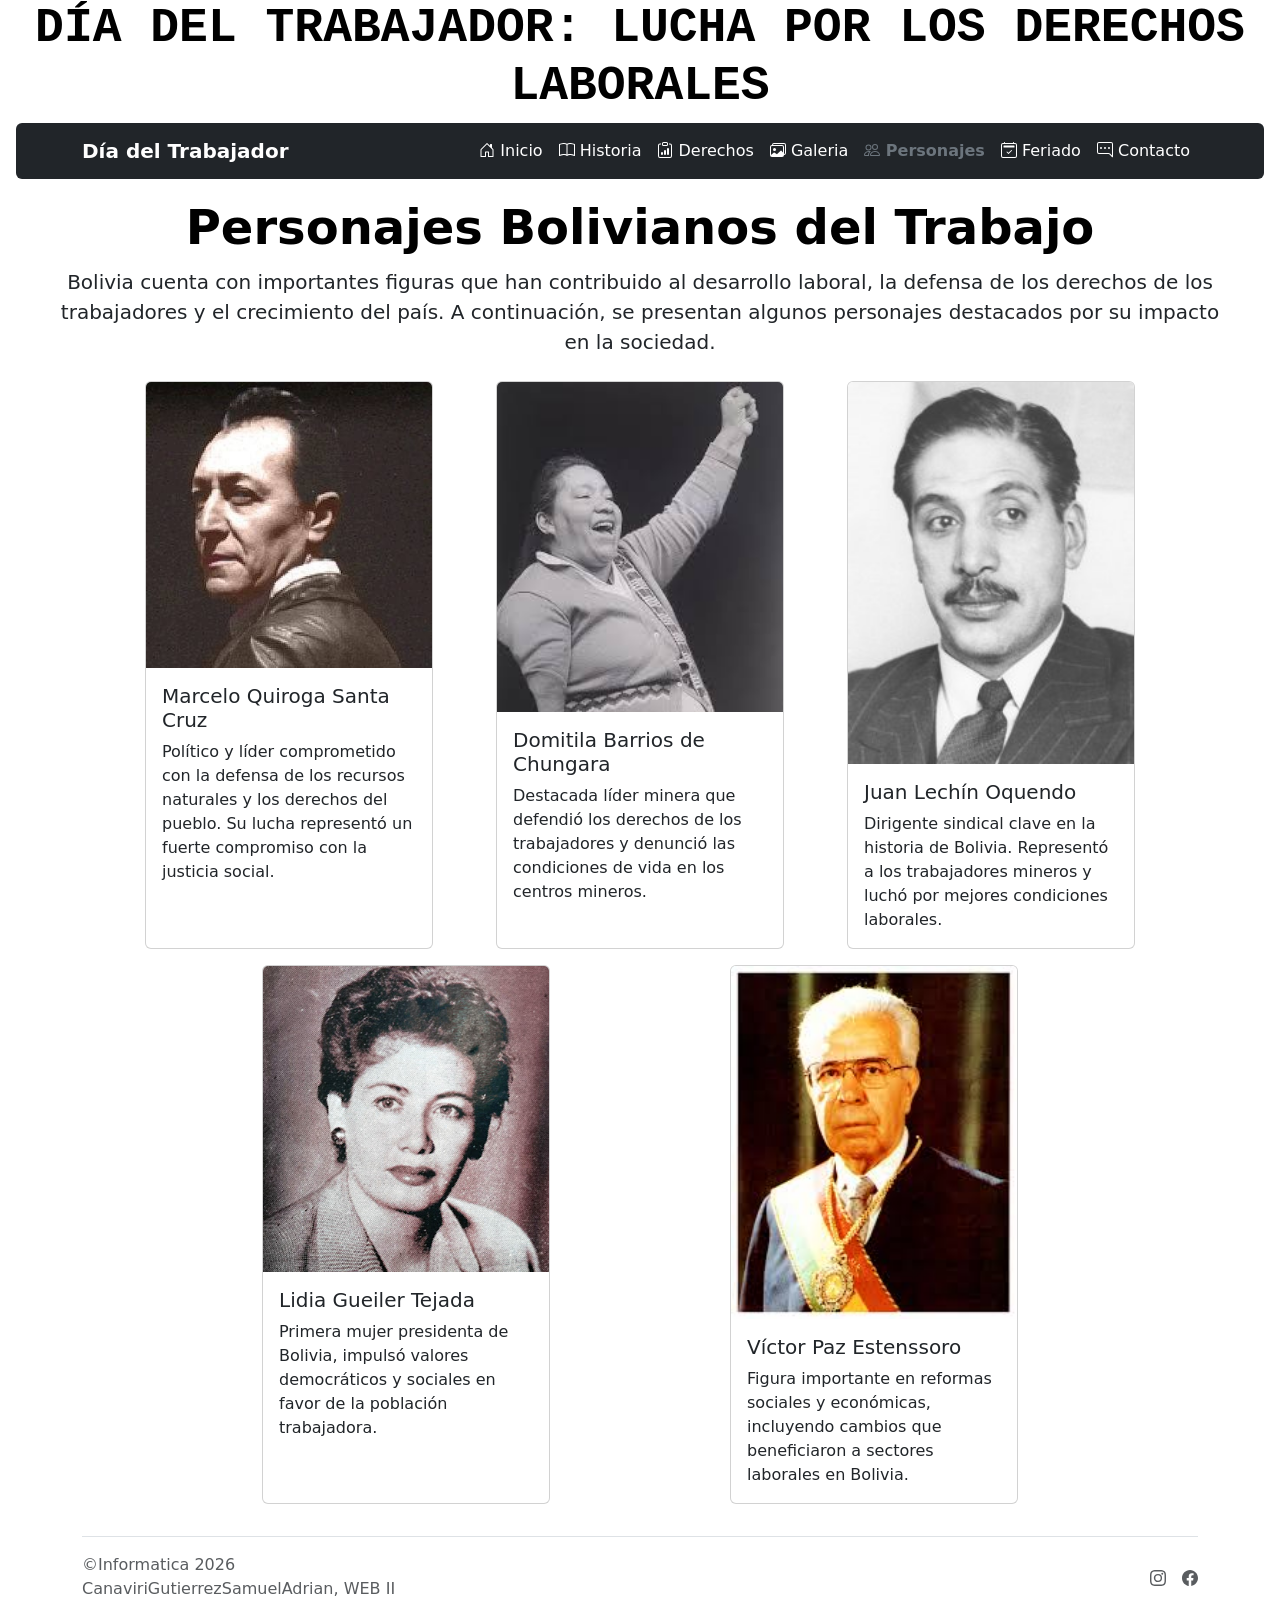
<file: pages/personajesBolivianos.html>
<!DOCTYPE html>
<html lang="en">
<head>
    <meta charset="UTF-8">
    <meta name="viewport" content="width=device-width, initial-scale=1.0">
    <title>Document</title>
    <link rel="stylesheet" href="../css/bootstrap.min.css">
    <script src="../js/bootstrap.min.js"></script>
</head>
<body>
  <h1 class="display-5 fw-bold text-black text-uppercase text-center font-monospace">
    Día del Trabajador: Lucha por los derechos laborales
  </h1>
  <nav class="mx-3 rounded navbar navbar-expand-lg navbar-dark bg-dark">
    <div class="container">
      <a class="navbar-brand fw-bold" href="../index.html">
        Día del Trabajador
      </a>
      <button class="navbar-toggler" type="button" data-bs-toggle="collapse" data-bs-target="#menu">
        <span class="navbar-toggler-icon"></span>
      </button>
      <div class="collapse navbar-collapse" id="menu">
        <ul class="navbar-nav ms-auto">
          <li class="nav-item">
            <a href="../index.html" class="fw-light nav-link text-white ">
              <svg xmlns="http://www.w3.org/2000/svg" width="16" height="16" fill="currentColor" class="mb-1" viewBox="0 0 16 16">
                <path d="M8.354 1.146a.5.5 0 0 0-.708 0l-6 6A.5.5 0 0 0 1.5 7.5v7a.5.5 0 0 0 .5.5h4.5a.5.5 0 0 0 .5-.5v-4h2v4a.5.5 0 0 0 .5.5H14a.5.5 0 0 0 .5-.5v-7a.5.5 0 0 0-.146-.354L13 5.793V2.5a.5.5 0 0 0-.5-.5h-1a.5.5 0 0 0-.5.5v1.293zM2.5 14V7.707l5.5-5.5 5.5 5.5V14H10v-4a.5.5 0 0 0-.5-.5h-3a.5.5 0 0 0-.5.5v4z"/>
              </svg>
            Inicio
            </a>
          </li>
          <li class="nav-item">
            <a href="../pages/historia.html" class="fw-light nav-link text-white">
              <svg xmlns="http://www.w3.org/2000/svg" width="16" height="16" fill="currentColor" class="mb-1" viewBox="0 0 16 16">
                <path d="M1 2.828c.885-.37 2.154-.769 3.388-.893 1.33-.134 2.458.063 3.112.752v9.746c-.935-.53-2.12-.603-3.213-.493-1.18.12-2.37.461-3.287.811zm7.5-.141c.654-.689 1.782-.886 3.112-.752 1.234.124 2.503.523 3.388.893v9.923c-.918-.35-2.107-.692-3.287-.81-1.094-.111-2.278-.039-3.213.492zM8 1.783C7.015.936 5.587.81 4.287.94c-1.514.153-3.042.672-3.994 1.105A.5.5 0 0 0 0 2.5v11a.5.5 0 0 0 .707.455c.882-.4 2.303-.881 3.68-1.02 1.409-.142 2.59.087 3.223.877a.5.5 0 0 0 .78 0c.633-.79 1.814-1.019 3.222-.877 1.378.139 2.8.62 3.681 1.02A.5.5 0 0 0 16 13.5v-11a.5.5 0 0 0-.293-.455c-.952-.433-2.48-.952-3.994-1.105C10.413.809 8.985.936 8 1.783"/>
              </svg>
            Historia
            </a>
          </li>
          <li class="nav-item">
            <a href="../pages/derechosLaborales.html" class="fw-light  nav-link text-white">
              <svg xmlns="http://www.w3.org/2000/svg" width="16" height="16" fill="currentColor" class="mb-1" viewBox="0 0 16 16">
                <path d="M4 11a1 1 0 1 1 2 0v1a1 1 0 1 1-2 0zm6-4a1 1 0 1 1 2 0v5a1 1 0 1 1-2 0zM7 9a1 1 0 0 1 2 0v3a1 1 0 1 1-2 0z"/>
                <path d="M4 1.5H3a2 2 0 0 0-2 2V14a2 2 0 0 0 2 2h10a2 2 0 0 0 2-2V3.5a2 2 0 0 0-2-2h-1v1h1a1 1 0 0 1 1 1V14a1 1 0 0 1-1 1H3a1 1 0 0 1-1-1V3.5a1 1 0 0 1 1-1h1z"/>
                <path d="M9.5 1a.5.5 0 0 1 .5.5v1a.5.5 0 0 1-.5.5h-3a.5.5 0 0 1-.5-.5v-1a.5.5 0 0 1 .5-.5zm-3-1A1.5 1.5 0 0 0 5 1.5v1A1.5 1.5 0 0 0 6.5 4h3A1.5 1.5 0 0 0 11 2.5v-1A1.5 1.5 0 0 0 9.5 0z"/>
              </svg>
            Derechos
            </a>
          </li>
          <li class="nav-item">
            <a href="../pages/galeria.html" class="nav-link fw-light text-white">
              <svg xmlns="http://www.w3.org/2000/svg" width="16" height="16" fill="currentColor" class="mb-1" viewBox="0 0 16 16">
                <path d="M4.502 9a1.5 1.5 0 1 0 0-3 1.5 1.5 0 0 0 0 3"/>
                <path d="M14.002 13a2 2 0 0 1-2 2h-10a2 2 0 0 1-2-2V5A2 2 0 0 1 2 3a2 2 0 0 1 2-2h10a2 2 0 0 1 2 2v8a2 2 0 0 1-1.998 2M14 2H4a1 1 0 0 0-1 1h9.002a2 2 0 0 1 2 2v7A1 1 0 0 0 15 11V3a1 1 0 0 0-1-1M2.002 4a1 1 0 0 0-1 1v8l2.646-2.354a.5.5 0 0 1 .63-.062l2.66 1.773 3.71-3.71a.5.5 0 0 1 .577-.094l1.777 1.947V5a1 1 0 0 0-1-1z"/>
              </svg>
            Galeria
            </a>
          </li>
          <li class="nav-item">
            <a href="#" class="fw-bolder nav-link text-secondary" >
              <svg xmlns="http://www.w3.org/2000/svg" width="16" height="16" fill="currentColor" class="mb-1 bi-people" viewBox="0 0 16 16">
                <path d="M15 14s1 0 1-1-1-4-5-4-5 3-5 4 1 1 1 1zm-7.978-1L7 12.996c.001-.264.167-1.03.76-1.72C8.312 10.629 9.282 10 11 10c1.717 0 2.687.63 3.24 1.276.593.69.758 1.457.76 1.72l-.008.002-.014.002zM11 7a2 2 0 1 0 0-4 2 2 0 0 0 0 4m3-2a3 3 0 1 1-6 0 3 3 0 0 1 6 0M6.936 9.28a6 6 0 0 0-1.23-.247A7 7 0 0 0 5 9c-4 0-5 3-5 4q0 1 1 1h4.216A2.24 2.24 0 0 1 5 13c0-1.01.377-2.042 1.09-2.904.243-.294.526-.569.846-.816M4.92 10A5.5 5.5 0 0 0 4 13H1c0-.26.164-1.03.76-1.724.545-.636 1.492-1.256 3.16-1.275ZM1.5 5.5a3 3 0 1 1 6 0 3 3 0 0 1-6 0m3-2a2 2 0 1 0 0 4 2 2 0 0 0 0-4"/>
              </svg>
            Personajes
            </a>
          </li>
          <li class="nav-item">
            <a href="../pages/feriadoBolivia.html" class="fw-light nav-link text-white">
              <svg xmlns="http://www.w3.org/2000/svg" width="16" height="16" fill="currentColor" class="mb-1" viewBox="0 0 16 16">
                <path d="M10.854 8.146a.5.5 0 0 1 0 .708l-3 3a.5.5 0 0 1-.708 0l-1.5-1.5a.5.5 0 0 1 .708-.708L7.5 10.793l2.646-2.647a.5.5 0 0 1 .708 0"/>
                <path d="M3.5 0a.5.5 0 0 1 .5.5V1h8V.5a.5.5 0 0 1 1 0V1h1a2 2 0 0 1 2 2v11a2 2 0 0 1-2 2H2a2 2 0 0 1-2-2V3a2 2 0 0 1 2-2h1V.5a.5.5 0 0 1 .5-.5M2 2a1 1 0 0 0-1 1v11a1 1 0 0 0 1 1h12a1 1 0 0 0 1-1V3a1 1 0 0 0-1-1z"/>
                <path d="M2.5 4a.5.5 0 0 1 .5-.5h10a.5.5 0 0 1 .5.5v1a.5.5 0 0 1-.5.5H3a.5.5 0 0 1-.5-.5z"/>
              </svg>
            Feriado
            </a>
          </li>
          <li class="nav-item">
            <a href="../pages/contacto.html" class="fw-light nav-link text-white">
              <svg xmlns="http://www.w3.org/2000/svg" width="16" height="16" fill="currentColor" class="mb-1 " viewBox="0 0 16 16">
                <path d="M2 1a1 1 0 0 0-1 1v8a1 1 0 0 0 1 1h9.586a2 2 0 0 1 1.414.586l2 2V2a1 1 0 0 0-1-1zm12-1a2 2 0 0 1 2 2v12.793a.5.5 0 0 1-.854.353l-2.853-2.853a1 1 0 0 0-.707-.293H2a2 2 0 0 1-2-2V2a2 2 0 0 1 2-2z"/>
                <path d="M5 6a1 1 0 1 1-2 0 1 1 0 0 1 2 0m4 0a1 1 0 1 1-2 0 1 1 0 0 1 2 0m4 0a1 1 0 1 1-2 0 1 1 0 0 1 2 0"/>
              </svg>
            Contacto
            </a>
          </li>
        </ul>
      </div>
    </div>
  </nav><br>

  <div class="text-center mx-5">
    <h1 class="display-5 fw-bold text-body-emphasis lh-1 mb-3">Personajes Bolivianos del Trabajo</h1> 
    <p class="lead">Bolivia cuenta con importantes figuras que han contribuido al desarrollo laboral, la defensa de los derechos de los trabajadores y el crecimiento del país. A continuación, se presentan algunos personajes destacados por su impacto en la sociedad.</p>  
  </div> 

  <div class="container d-flex justify-content-evenly flex-wrap">
    <div class="my-2 card" style="width: 18rem;">
      <img src="../img/fp1.jpg" class="card-img-top" alt="...">
      <div class="card-body">
        <h5 class="card-title">Marcelo Quiroga Santa Cruz</h5>
        <p class="card-text">Político y líder comprometido con la defensa de los recursos naturales y los derechos del pueblo. Su lucha representó un fuerte compromiso con la justicia social.</p>
      </div>
    </div>
    <div class="my-2 card" style="width: 18rem;">
      <img src="../img/fp2.jpeg" class="card-img-top" alt="...">
      <div class="card-body">
        <h5 class="card-title">Domitila Barrios de Chungara</h5>
        <p class="card-text">Destacada líder minera que defendió los derechos de los trabajadores y denunció las condiciones de vida en los centros mineros.</p>
      </div>
    </div>
    <div class="my-2 card" style="width: 18rem;">
      <img src="../img/fp3.jpg" class="card-img-top" alt="...">
      <div class="card-body">
        <h5 class="card-title">Juan Lechín Oquendo</h5>
        <p class="card-text">Dirigente sindical clave en la historia de Bolivia. Representó a los trabajadores mineros y luchó por mejores condiciones laborales.</p>
      </div>
    </div>
    <div class="my-2 card" style="width: 18rem;">
      <img src="../img/fp4.jpg" class="card-img-top" alt="...">
      <div class="card-body">
        <h5 class="card-title">Lidia Gueiler Tejada</h5>
        <p class="card-text">Primera mujer presidenta de Bolivia, impulsó valores democráticos y sociales en favor de la población trabajadora.</p>
      </div>
    </div>
    <div class="my-2 card" style="width: 18rem;">
      <img src="../img/fp5.jpeg" class="card-img-top" alt="...">
      <div class="card-body">
        <h5 class="card-title">Víctor Paz Estenssoro</h5>
        <p class="card-text">Figura importante en reformas sociales y económicas, incluyendo cambios que beneficiaron a sectores laborales en Bolivia.</p>
      </div>
    </div>
  </div>

  <div class="container"> 
    <footer class="d-flex flex-wrap justify-content-between align-items-center py-3 my-4 border-top"> 
      <div class="col-md-4 d-flex align-items-center"> 
        <span class="mb-3 mb-md-0 text-body-secondary">©Informatica 2026 CanaviriGutierrezSamuelAdrian, WEB II</span> 
      </div> 
      <ul class="nav col-md-4 justify-content-end list-unstyled d-flex"> 
        <li class="ms-3">
          <a class="text-body-secondary" href="#" aria-label="Instagram">
            <svg xmlns="http://www.w3.org/2000/svg" width="16" height="16" fill="currentColor" class="bi bi-instagram" viewBox="0 0 16 16">
              <path d="M8 0C5.829 0 5.556.01 4.703.048 3.85.088 3.269.222 2.76.42a3.9 3.9 0 0 0-1.417.923A3.9 3.9 0 0 0 .42 2.76C.222 3.268.087 3.85.048 4.7.01 5.555 0 5.827 0 8.001c0 2.172.01 2.444.048 3.297.04.852.174 1.433.372 1.942.205.526.478.972.923 1.417.444.445.89.719 1.416.923.51.198 1.09.333 1.942.372C5.555 15.99 5.827 16 8 16s2.444-.01 3.298-.048c.851-.04 1.434-.174 1.943-.372a3.9 3.9 0 0 0 1.416-.923c.445-.445.718-.891.923-1.417.197-.509.332-1.09.372-1.942C15.99 10.445 16 10.173 16 8s-.01-2.445-.048-3.299c-.04-.851-.175-1.433-.372-1.941a3.9 3.9 0 0 0-.923-1.417A3.9 3.9 0 0 0 13.24.42c-.51-.198-1.092-.333-1.943-.372C10.443.01 10.172 0 7.998 0zm-.717 1.442h.718c2.136 0 2.389.007 3.232.046.78.035 1.204.166 1.486.275.373.145.64.319.92.599s.453.546.598.92c.11.281.24.705.275 1.485.039.843.047 1.096.047 3.231s-.008 2.389-.047 3.232c-.035.78-.166 1.203-.275 1.485a2.5 2.5 0 0 1-.599.919c-.28.28-.546.453-.92.598-.28.11-.704.24-1.485.276-.843.038-1.096.047-3.232.047s-2.39-.009-3.233-.047c-.78-.036-1.203-.166-1.485-.276a2.5 2.5 0 0 1-.92-.598 2.5 2.5 0 0 1-.6-.92c-.109-.281-.24-.705-.275-1.485-.038-.843-.046-1.096-.046-3.233s.008-2.388.046-3.231c.036-.78.166-1.204.276-1.486.145-.373.319-.64.599-.92s.546-.453.92-.598c.282-.11.705-.24 1.485-.276.738-.034 1.024-.044 2.515-.045zm4.988 1.328a.96.96 0 1 0 0 1.92.96.96 0 0 0 0-1.92m-4.27 1.122a4.109 4.109 0 1 0 0 8.217 4.109 4.109 0 0 0 0-8.217m0 1.441a2.667 2.667 0 1 1 0 5.334 2.667 2.667 0 0 1 0-5.334"/>
            </svg>
          </a>
        </li> 
        <li class="ms-3">
          <a class="text-body-secondary" href="#" aria-label="Facebook">
            <svg xmlns="http://www.w3.org/2000/svg" width="16" height="16" fill="currentColor" class="bi bi-facebook" viewBox="0 0 16 16">
              <path d="M16 8.049c0-4.446-3.582-8.05-8-8.05C3.58 0-.002 3.603-.002 8.05c0 4.017 2.926 7.347 6.75 7.951v-5.625h-2.03V8.05H6.75V6.275c0-2.017 1.195-3.131 3.022-3.131.876 0 1.791.157 1.791.157v1.98h-1.009c-.993 0-1.303.621-1.303 1.258v1.51h2.218l-.354 2.326H9.25V16c3.824-.604 6.75-3.934 6.75-7.951"/>
            </svg>
          </a>
        </li> 
      </ul> 
    </footer> 
  </div>
</body>
</html>
</file>
<file: style/style.css>
.accordion-button:not(.collapsed) {
    background-color: #dc3545;
    color: white;
    border-color: #dc3545;
}

.accordion-button:focus {
    box-shadow: none;
    border-color: #dc3545;
}
</file>
